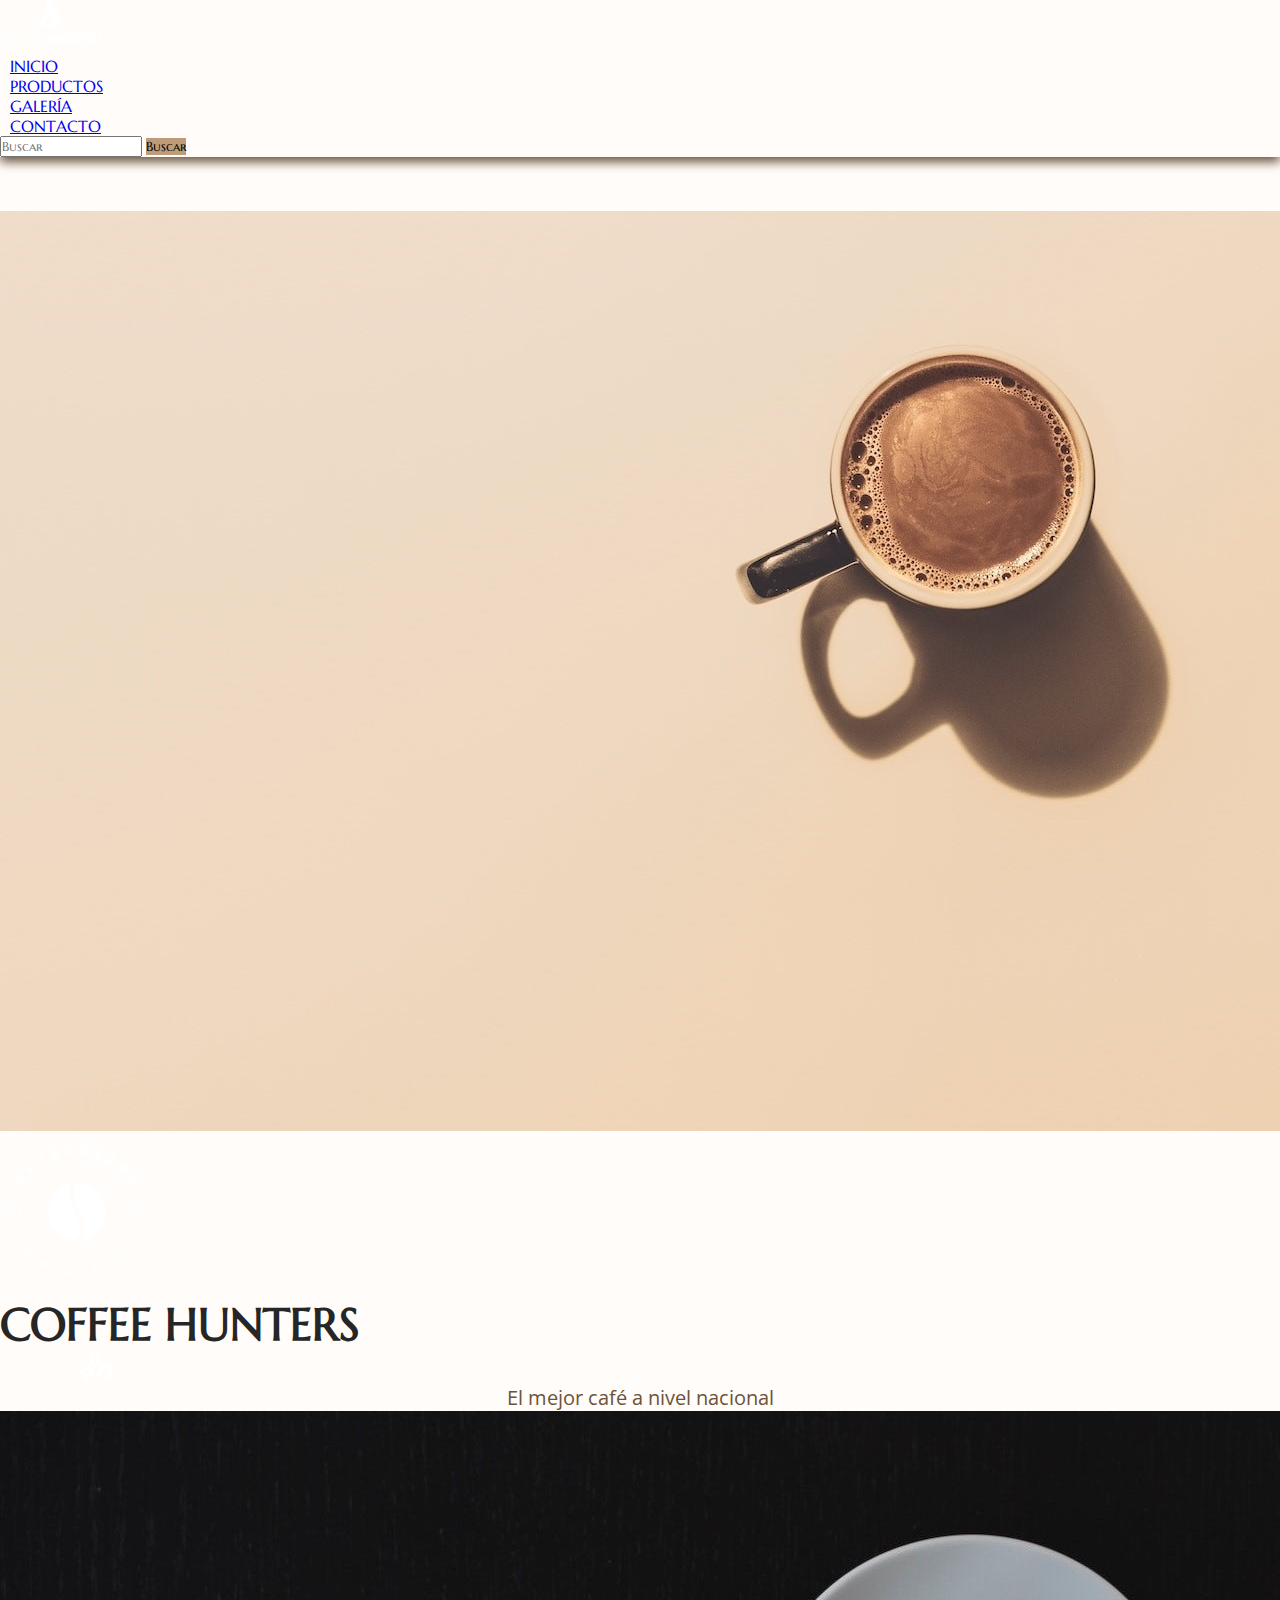
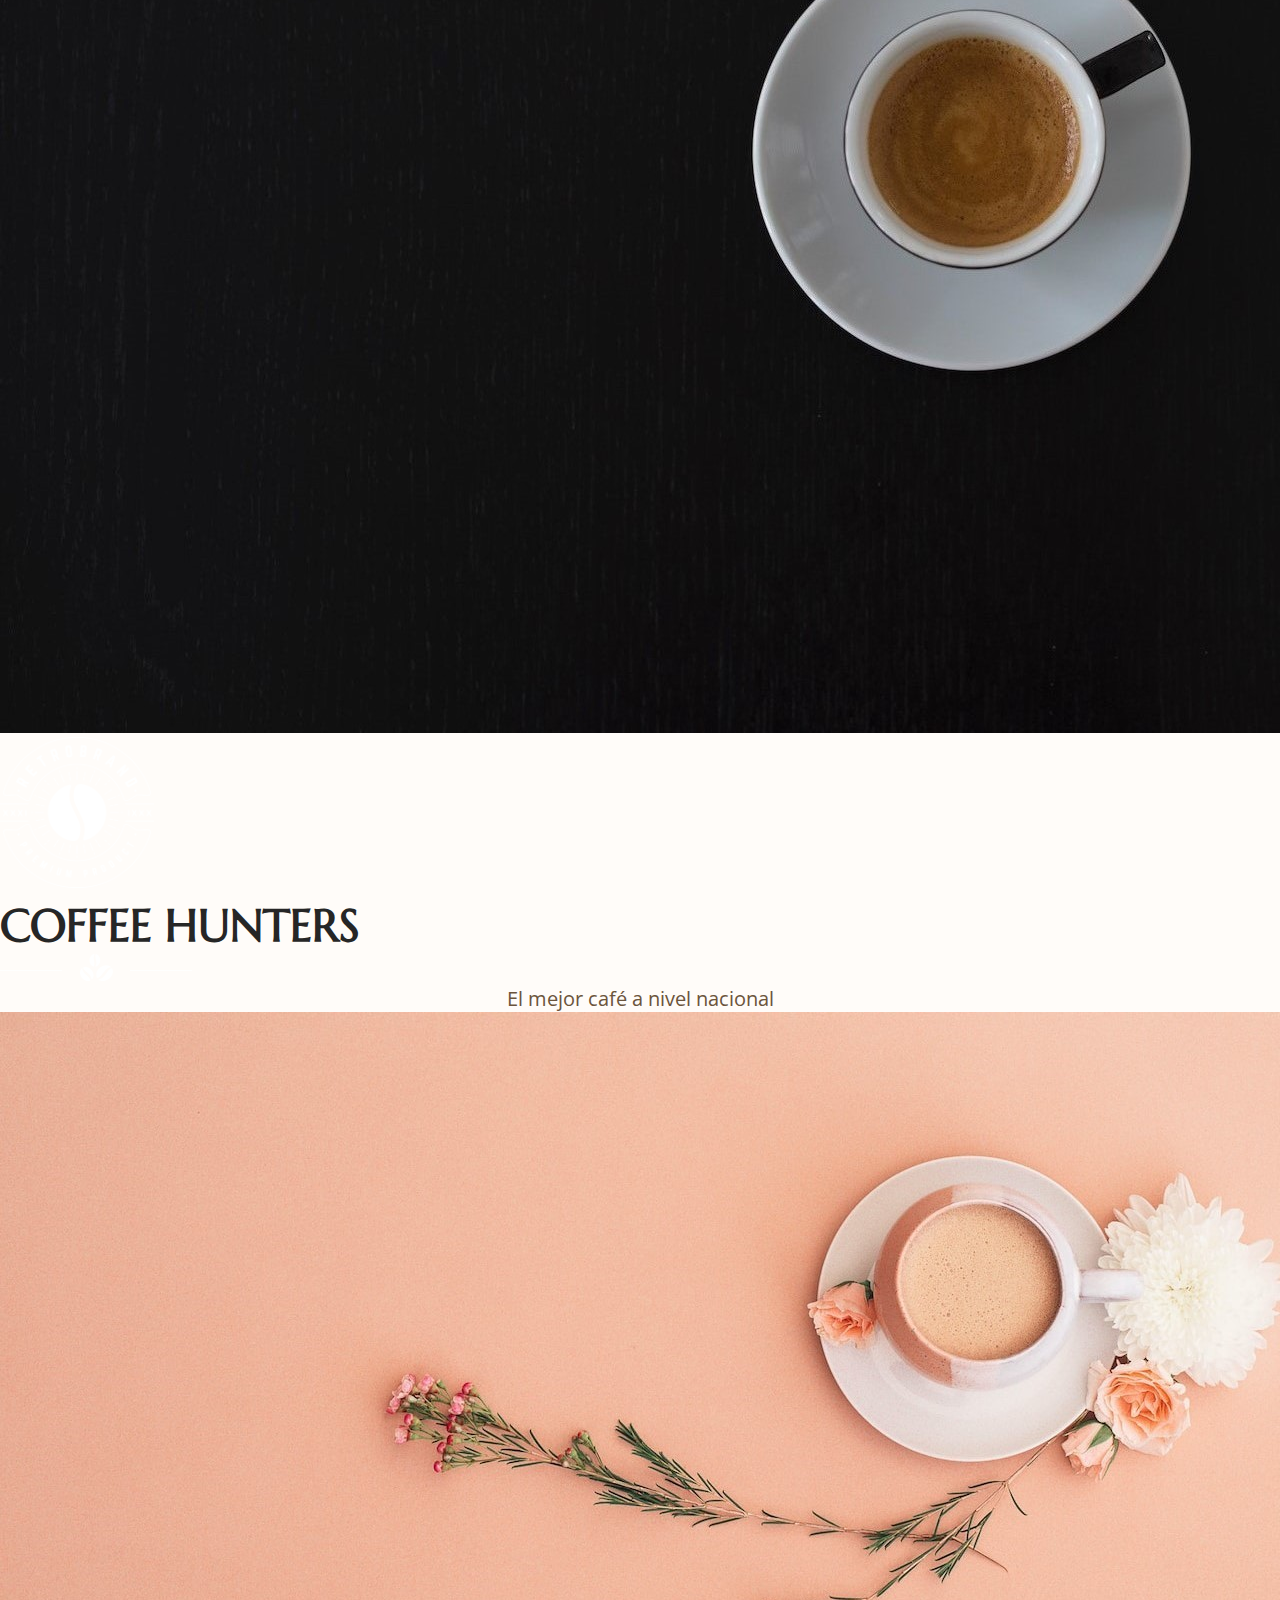
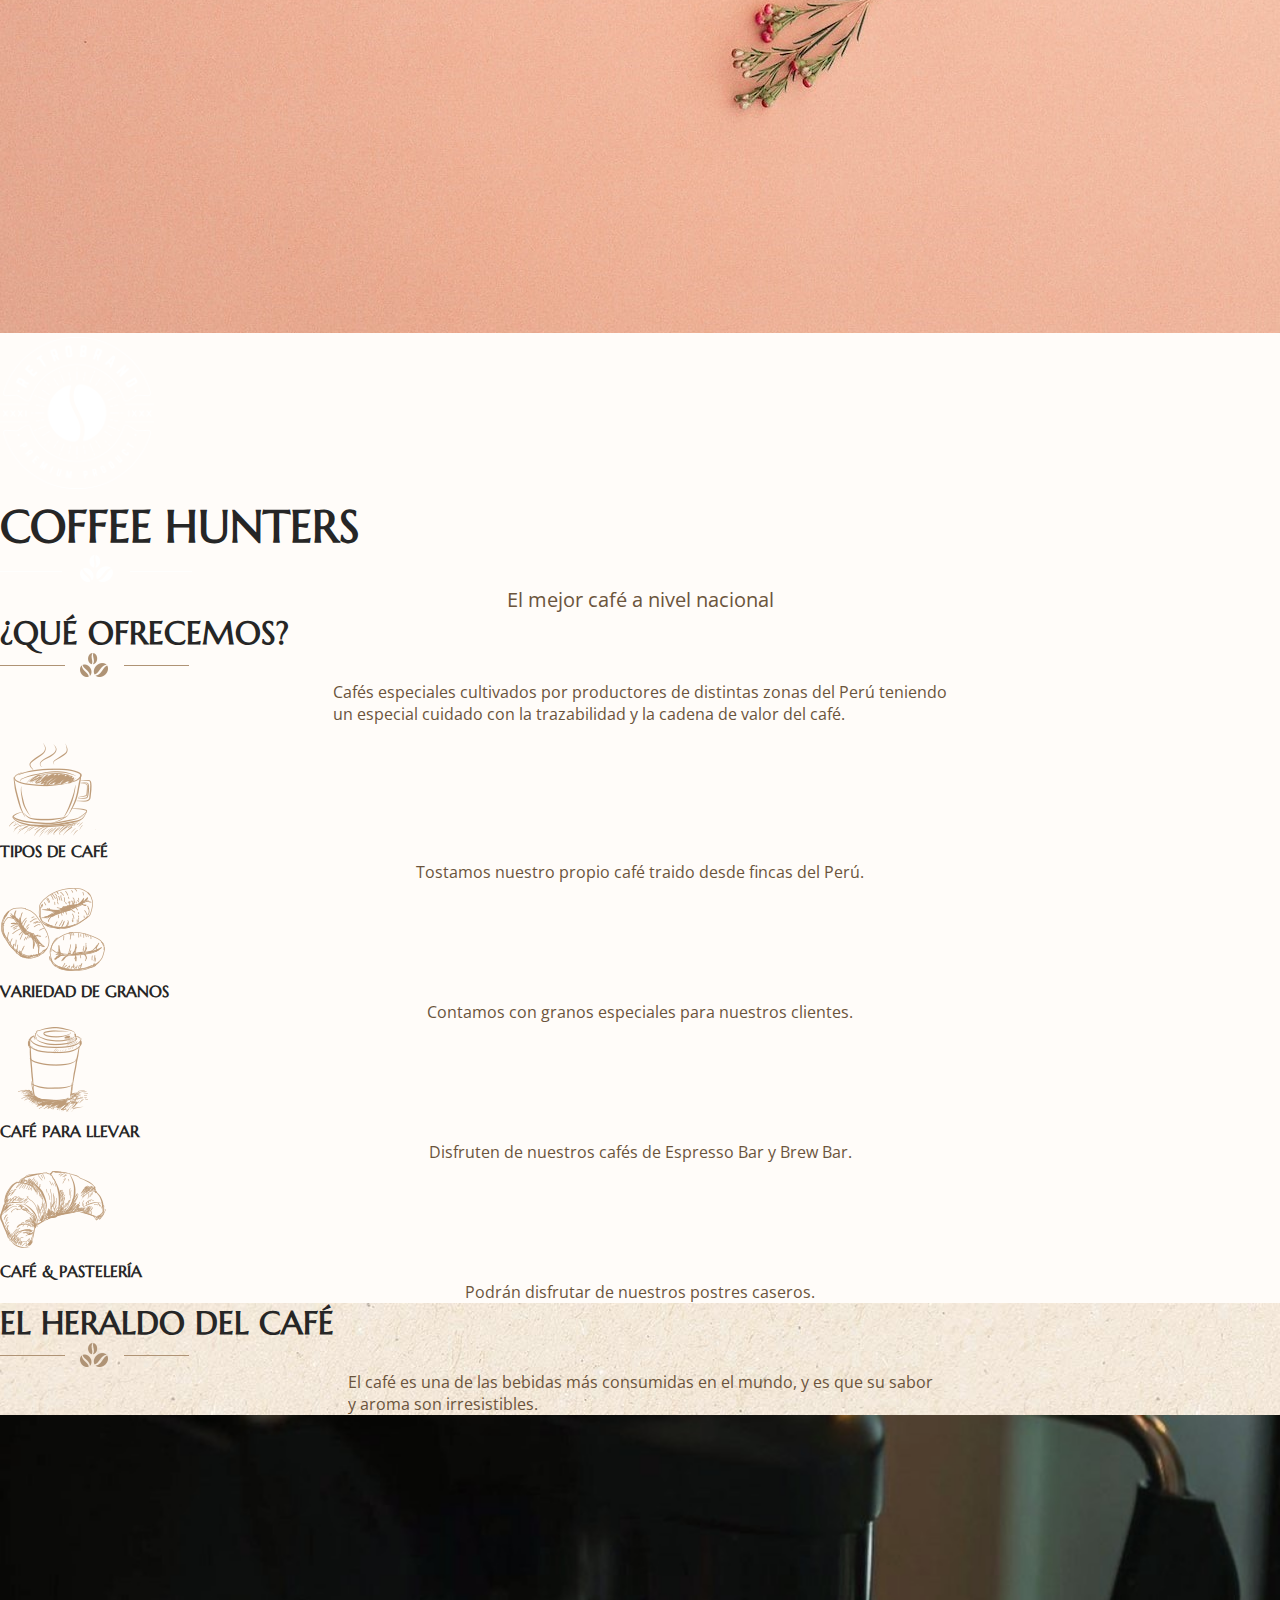
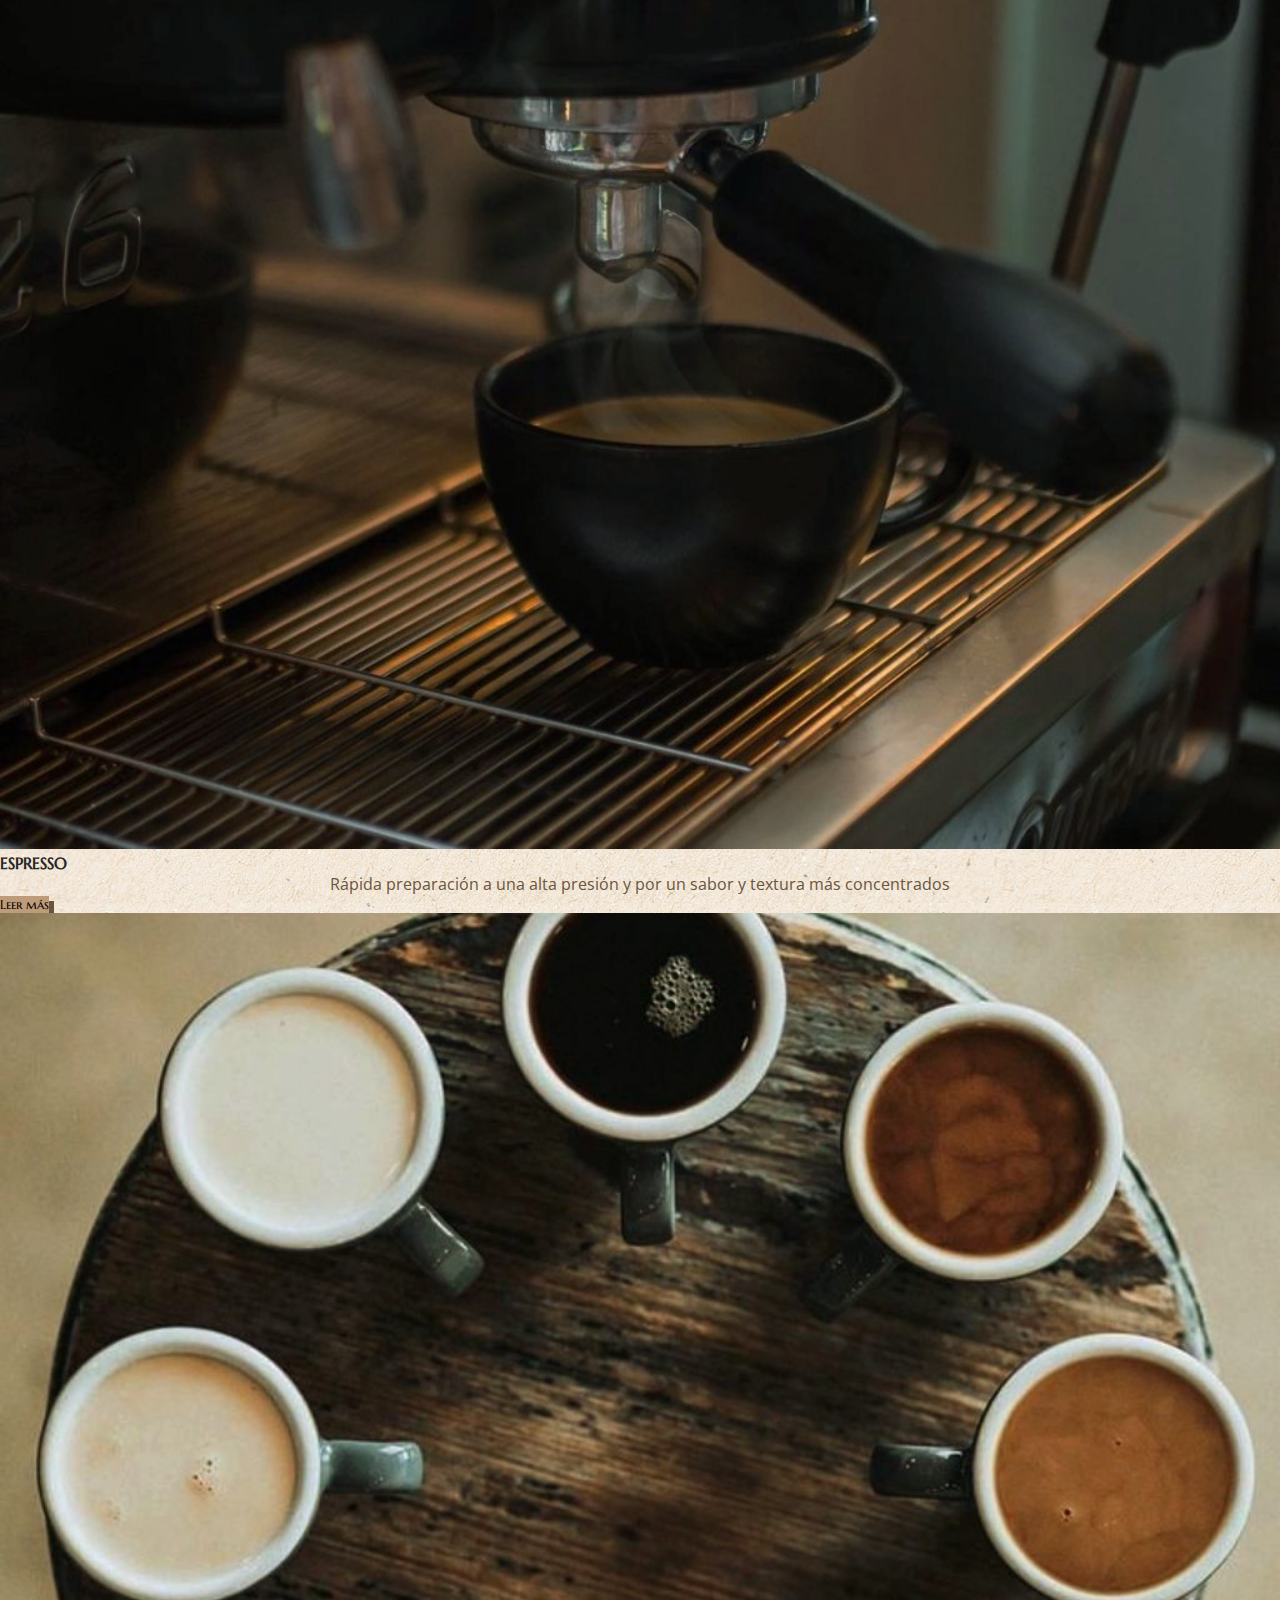
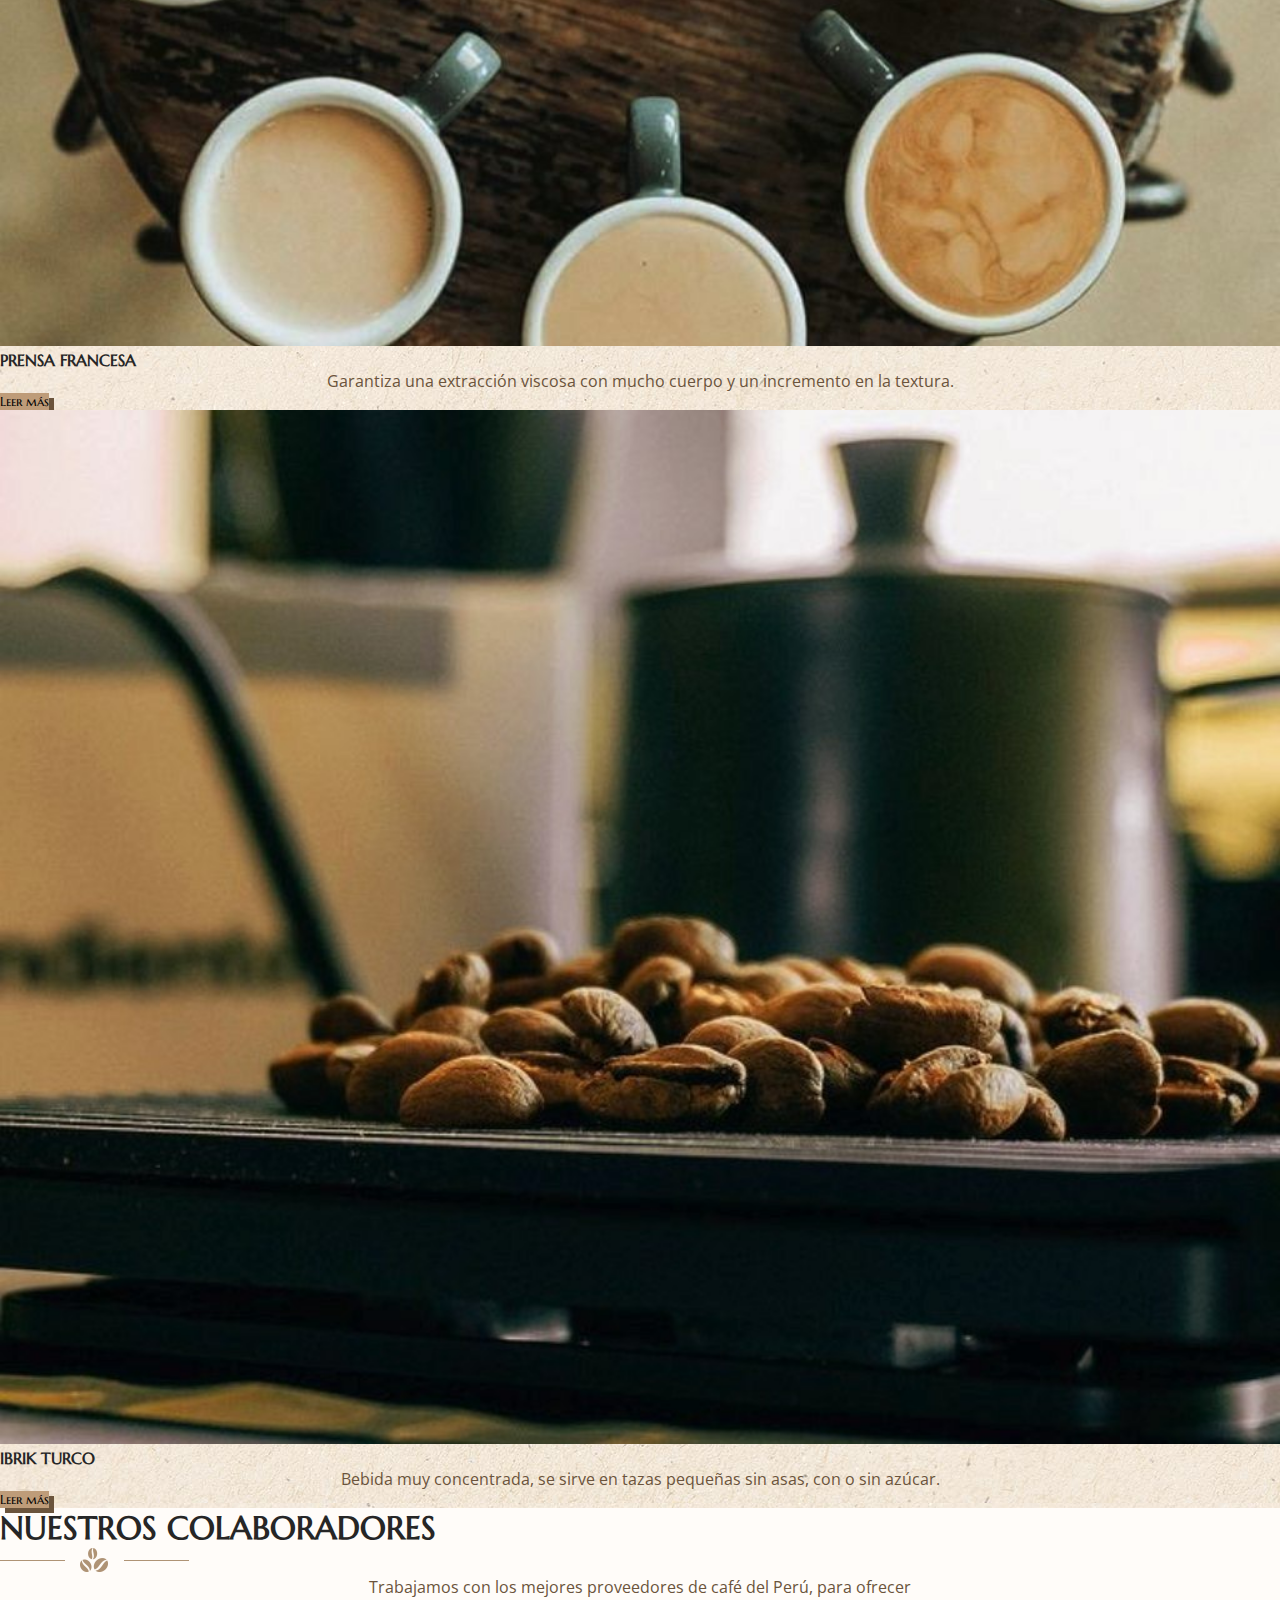
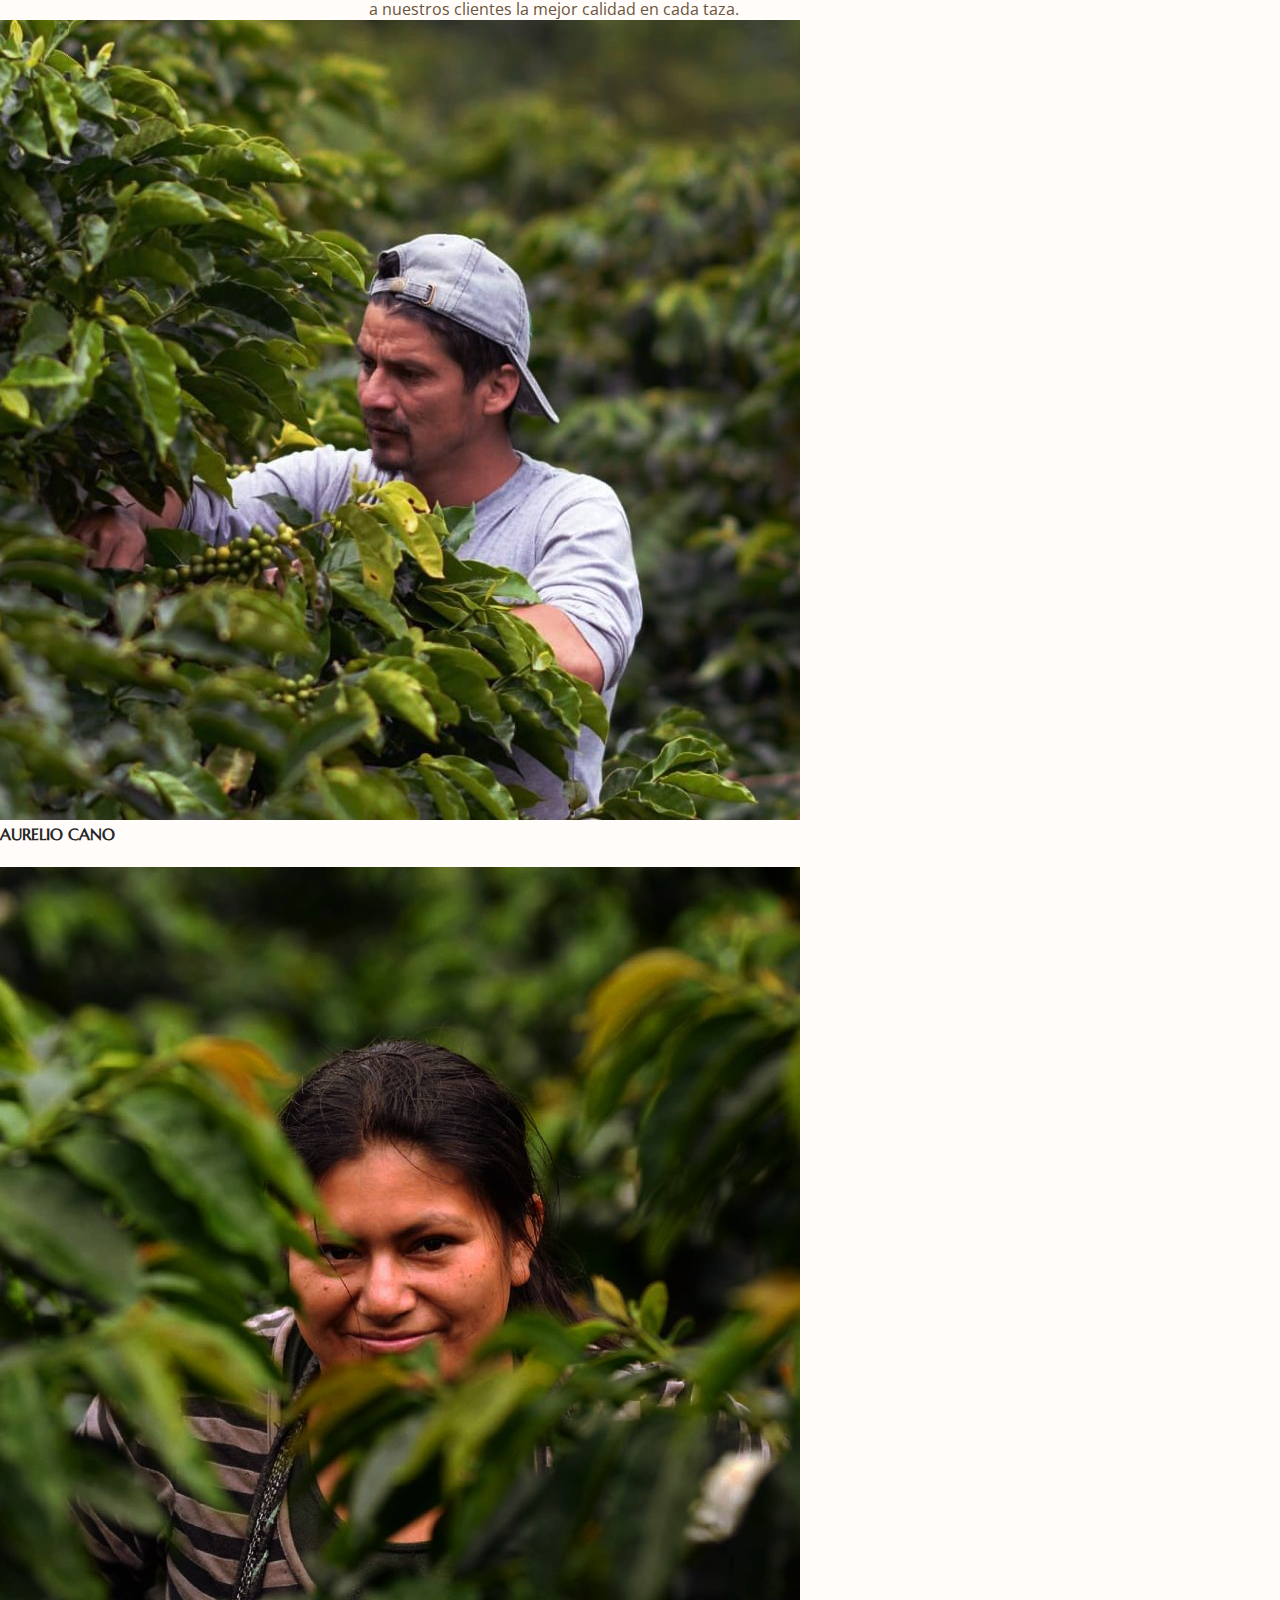
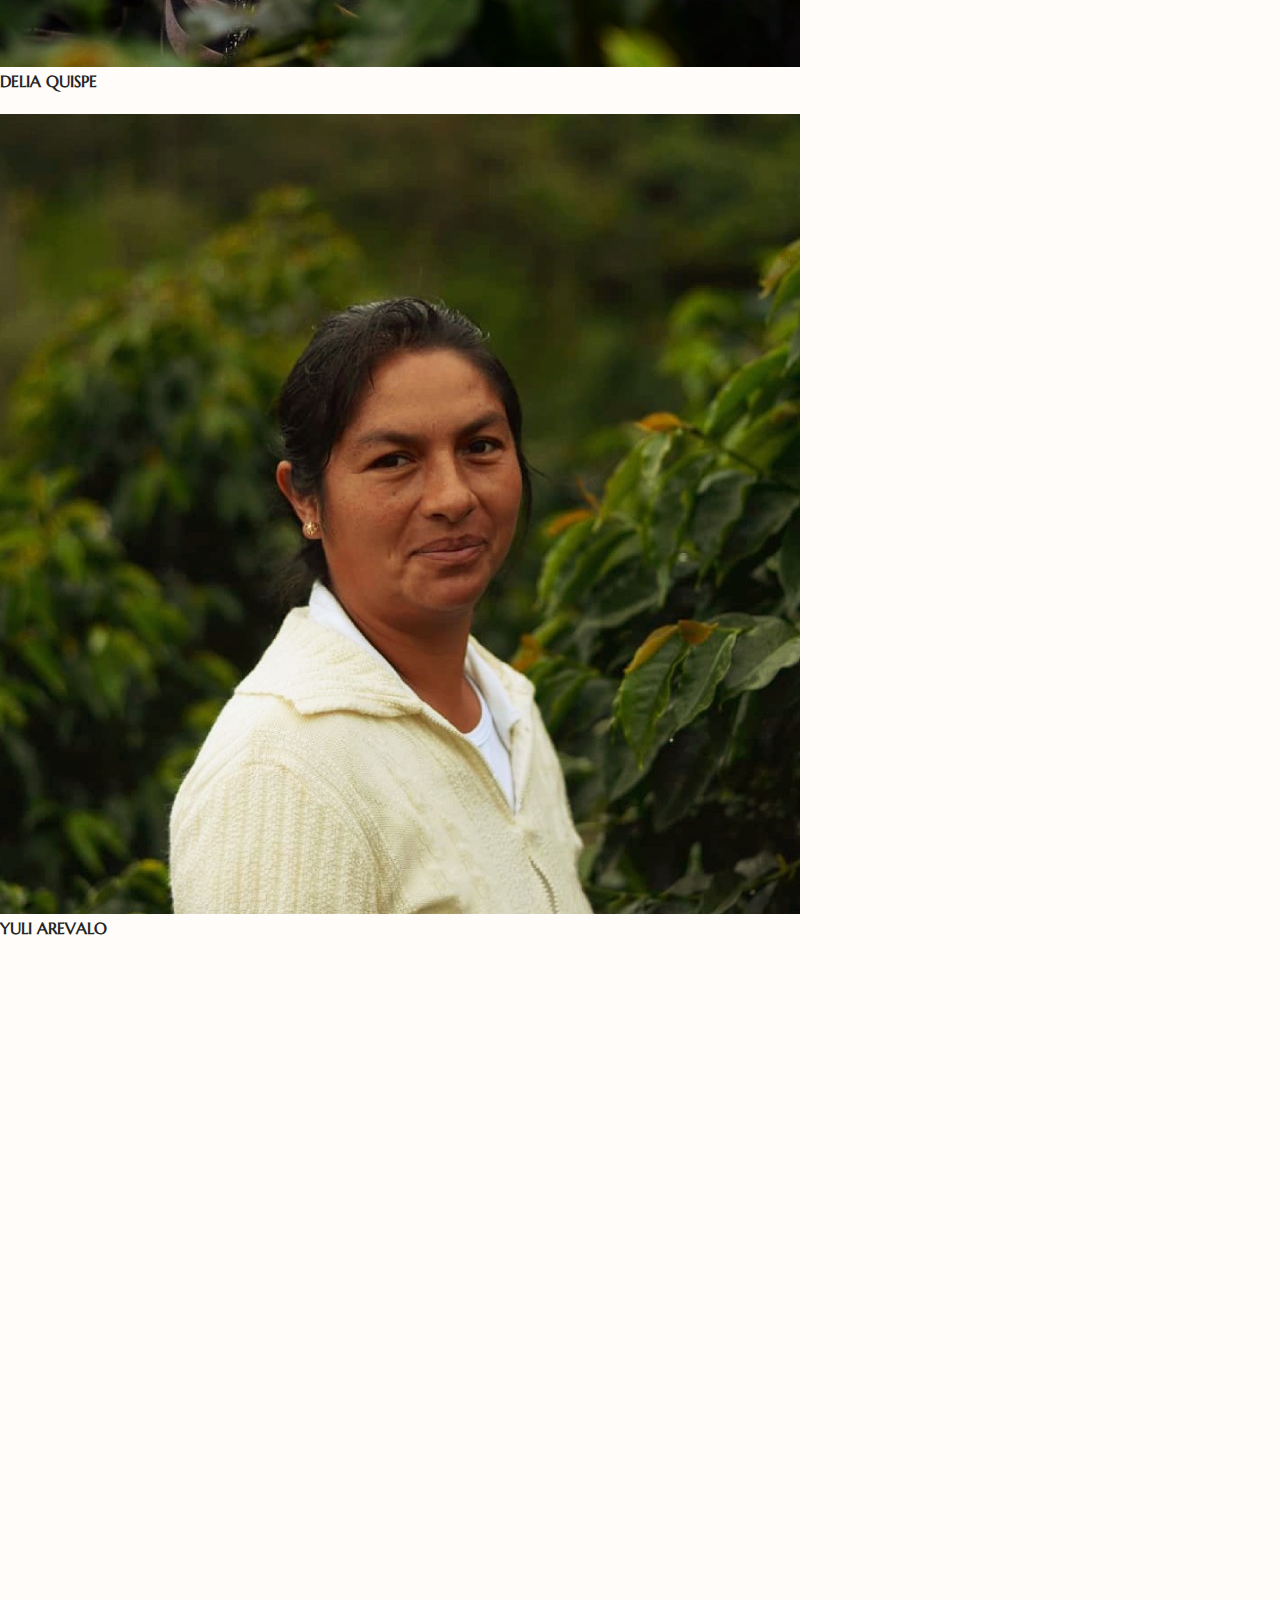
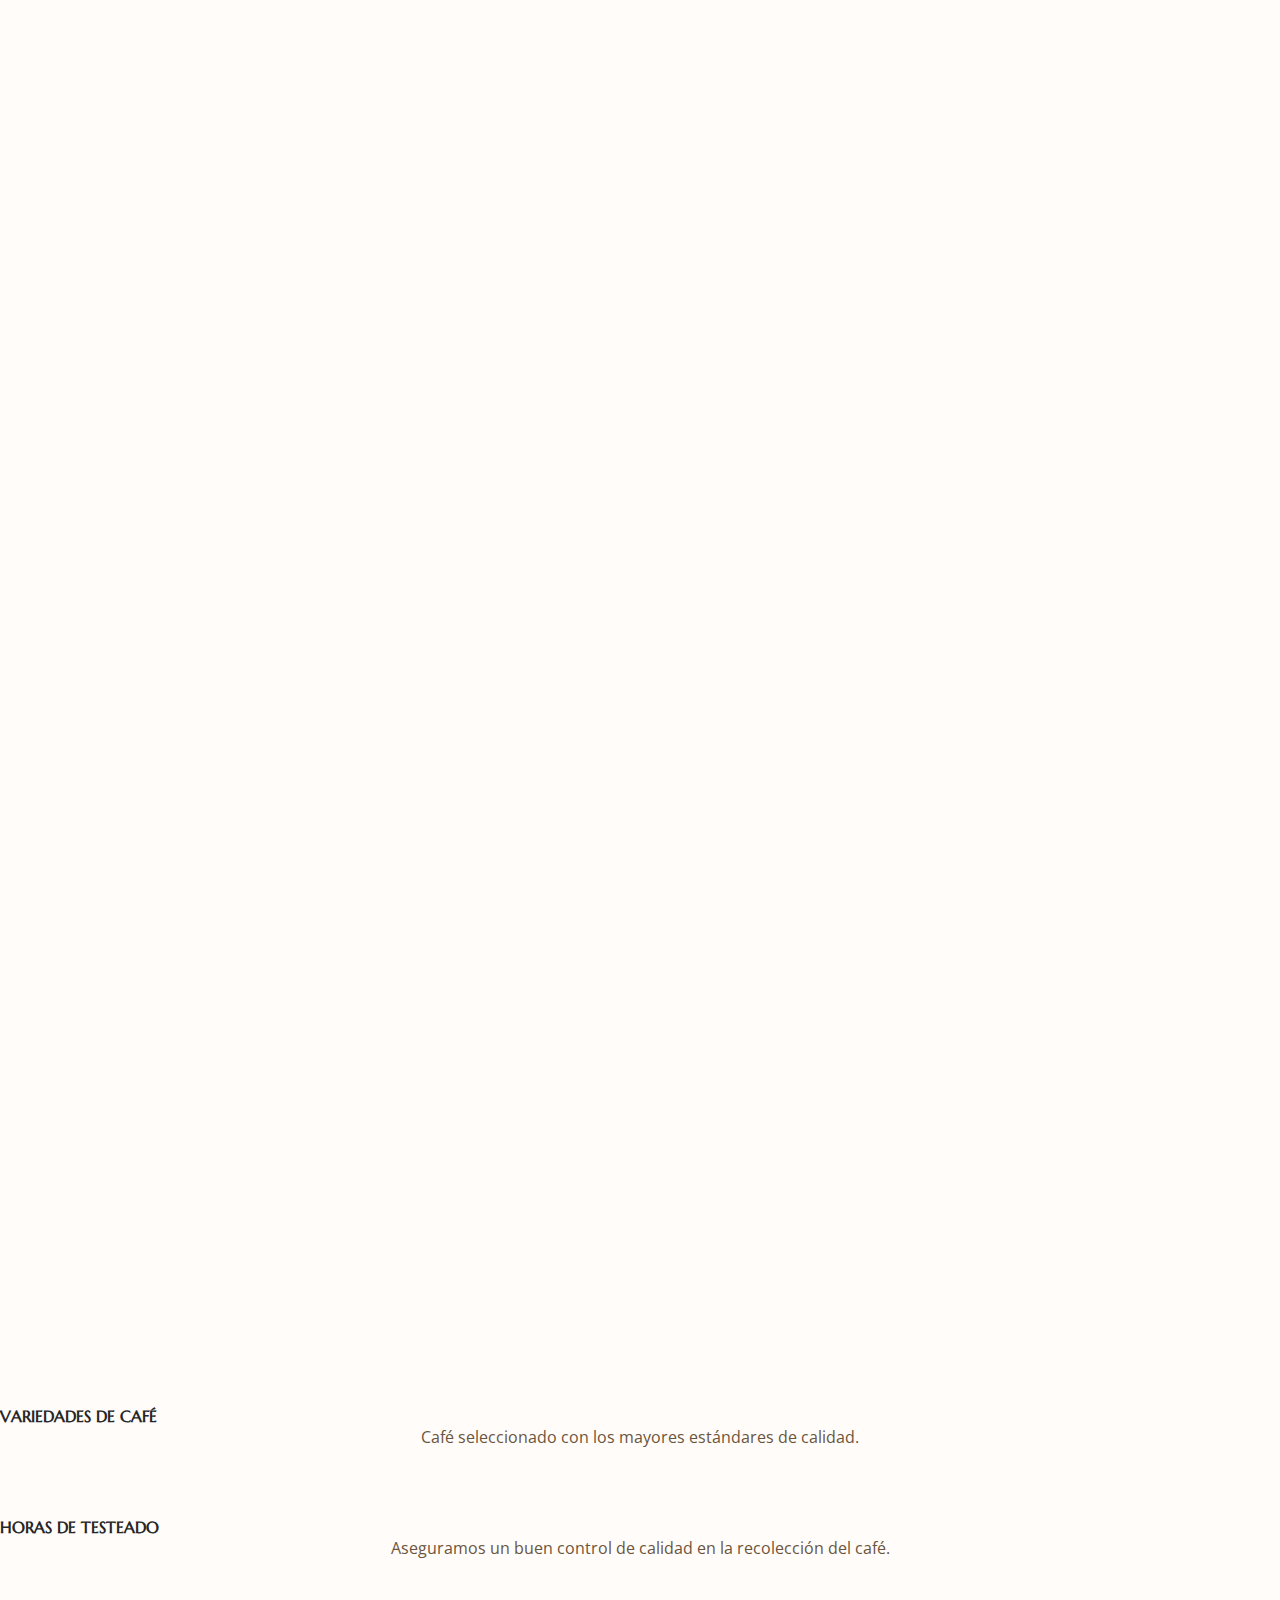
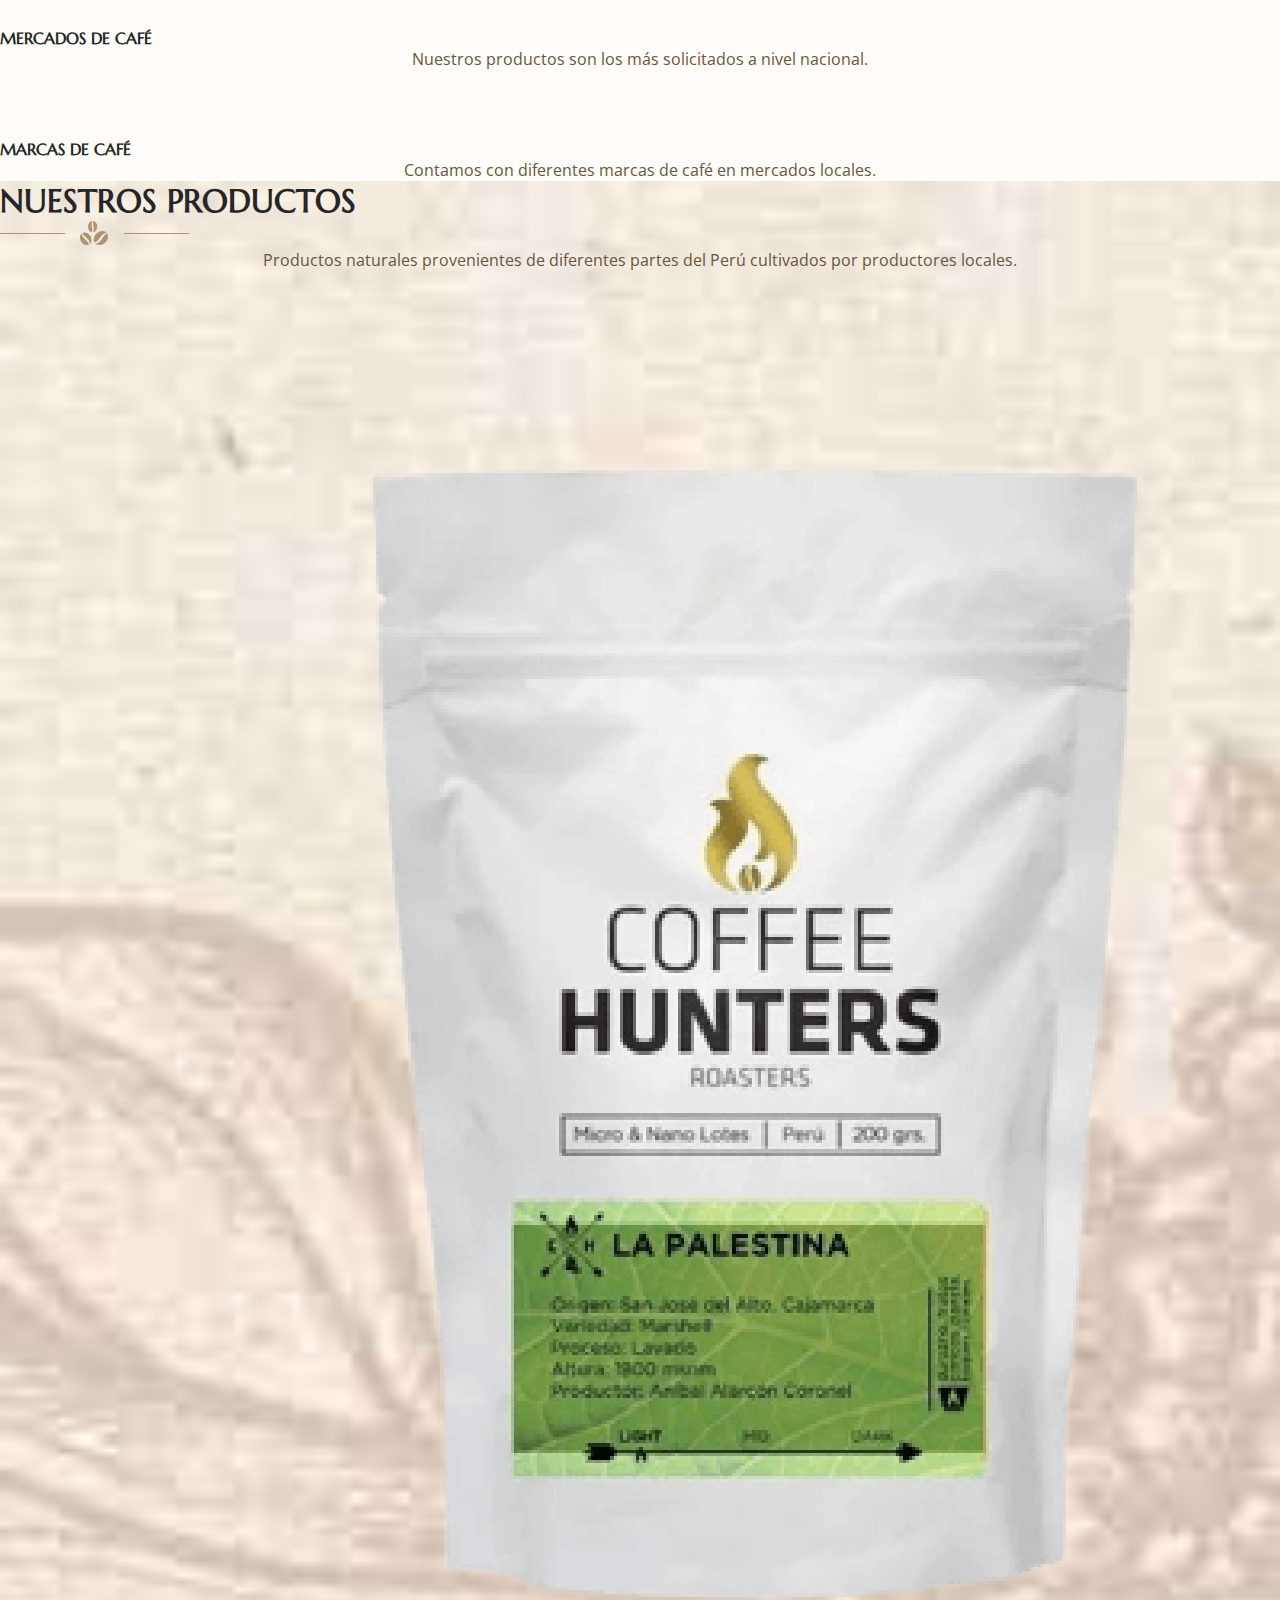
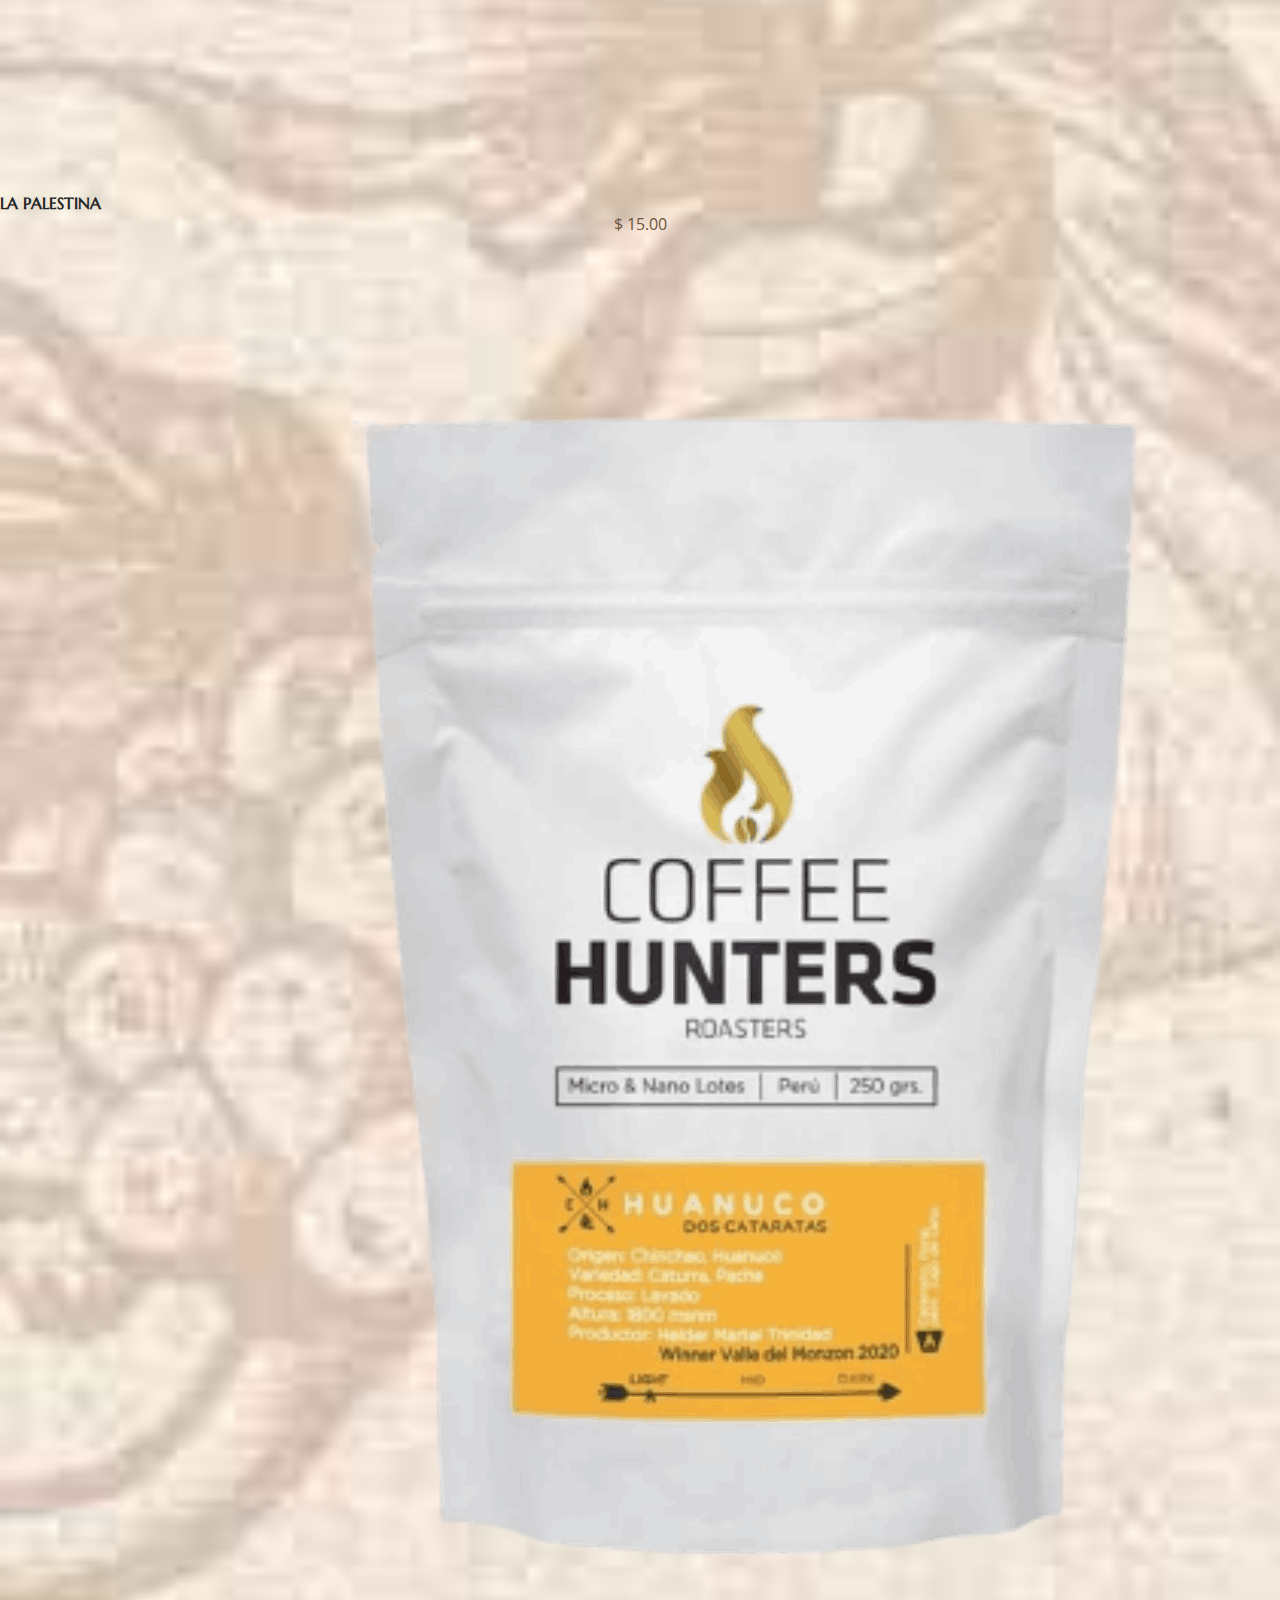
<file: index.html>
<!DOCTYPE html>
<html lang="es">

<head>
  <meta charset="UTF-8">
  <meta http-equiv="X-UA-Compatible" content="IE=edge">
  <meta name="viewport" content="width=device-width, initial-scale=1.0">
  <title>CoffeeHunter</title>
  <link rel="icon" href="assets/img/logo.png">

  <!--==================== BOOTSTRAP ====================-->
  <link href="https://cdn.jsdelivr.net/npm/bootstrap@5.0.2/dist/css/bootstrap.min.css" rel="stylesheet"
    integrity="sha384-EVSTQN3/azprG1Anm3QDgpJLIm9Nao0Yz1ztcQTwFspd3yD65VohhpuuCOmLASjC" crossorigin="anonymous">
  <!--==================== CSS ====================-->
  <link rel="stylesheet" href="assets/css/style.css">

  <!--==================== FONT AWESOME ====================-->
  <link rel="stylesheet" href="https://cdnjs.cloudflare.com/ajax/libs/font-awesome/6.2.0/css/all.min.css"
    integrity="sha512-xh6O/CkQoPOWDdYTDqeRdPCVd1SpvCA9XXcUnZS2FmJNp1coAFzvtCN9BmamE+4aHK8yyUHUSCcJHgXloTyT2A=="
    crossorigin="anonymous" referrerpolicy="no-referrer">

  <!--==================== UNICONS ====================-->
  <link rel="stylesheet" href="https://unicons.iconscout.com/release/v4.0.8/css/line.css">

  <!--==================== ANIMATE CSS ====================-->
  <link rel="stylesheet" href="https://cdnjs.cloudflare.com/ajax/libs/animate.css/4.1.1/animate.min.css" />
</head>

<body>
  <header>
    <div class="nav-barra">
      <nav class="navbar navbar-expand-lg navbar-dark bg-dark px-5 py-2 fixed-top">
        <div class="container">
          <a class="navbar-brand" href="#"><img class="logo mb-3" src="assets/img/logo-cabecera2.png" alt="logo"></a>
          <button class="navbar-toggler" type="button" data-bs-toggle="collapse" data-bs-target="#navbarScroll"
            aria-controls="navbarScroll" aria-expanded="false" aria-label="Toggle navigation">
            <span class="navbar-toggler-icon"></span>
          </button>
          <div class="collapse navbar-collapse" id="navbarScroll">
            <ul class="navbar-nav me-auto my-2 my-lg-0 navbar-nav-scroll" style="--bs-scroll-height: 100px;">
              <li class="nav-item">
                <a class="nav-link active text-light nav__enlace" aria-current="page" href="index.html">INICIO</a>
              </li>
              <li class="nav-item">
                <a class="nav-link active text-light nav__enlace" aria-current="page"
                  href="productos.html">PRODUCTOS</a>
              </li>
              <li class="nav-item">
                <a class="nav-link active text-light nav__enlace" aria-current="page" href="galeria.html">GALERÍA</a>
              </li>
              <li class="nav-item">
                <a class="nav-link active text-light nav__enlace" aria-current="page" href="contacto.html">CONTACTO</a>
              </li>
            </ul>
            <form class="d-flex" role="search">
              <input class="form-control me-2" type="search" placeholder="Buscar" aria-label="Search">
              <button class="btn btn-outline-secondary text-light" type="submit">Buscar</button>
            </form>
          </div>
        </div>
      </nav>
    </div>
  </header>

  <main>
    <!-- Inicio del Carrusel -->
    <section class="carrusel">
      <div class="row">
        <div class="col">
          <div class="carousel slide" id="slideshow" data-ride="carousel">
            <!-- Indicadores -->
            <ol class="carousel-indicators">
              <li data-bs-target="#slideshow" data-bs-slide-to="0" class="active"></li>
              <li data-bs-target="#slideshow" data-bs-slide-to="1"></li>
              <li data-bs-target="#slideshow" data-bs-slide-to="2"></li>
            </ol>

            <!-- Slides -->
            <div class="carousel-inner">
              <div class="carousel-item active">
                <img src="assets/img/slider.jpg" class="d-block w-100" alt="banner 1">
                <div class="carousel-caption d-none d-md-block">
                  <div class="animate_animated animate__heartBeat animate__bounceInUp carrusel__info">
                    <img src="assets/img/icon.png" alt="icono" class="my-2 icon">
                    <h1 class="text-white">COFFEE HUNTERS</h1>
                    <img src="assets/img/slider-separator.png" alt="separador" class="w-auto mb-2">
                    <p class="text-white">El mejor café a nivel nacional</p>
                  </div>
                </div>
              </div>
              <div class="carousel-item">
                <img src="assets/img/slider2.jpg" class="d-block w-100" alt="banner 2">
                <div class="carousel-caption d-none d-md-block">
                  <div class="animate_animated animate__heartBeat animate__bounceInUp carrusel__info">
                    <img src="assets/img/icon.png" alt="icono" class="my-2 icon">
                    <h1 class="text-white">COFFEE HUNTERS</h1>
                    <img src="assets/img/slider-separator.png" alt="separador" class="w-auto mb-2">
                    <p class="text-white">El mejor café a nivel nacional</p>
                  </div>
                </div>
              </div>
              <div class="carousel-item">
                <img src="assets/img/slider3.jpg" class="d-block w-100" alt="banner 2">
                <div class="carousel-caption d-none d-md-block">
                  <div class="animate_animated animate__heartBeat animate__bounceInUp carrusel__info">
                    <img src="assets/img/icon.png" alt="icono" class="my-2 icon">
                    <h1 class="text-white">COFFEE HUNTERS</h1>
                    <img src="assets/img/slider-separator.png" alt="separador" class="w-auto mb-2">
                    <p class="text-white">El mejor café a nivel nacional</p>
                  </div>
                </div>
              </div>
            </div>

            <!-- Controles -->
            <a href="#slideshow" class="carousel-control-prev" data-bs-slide="prev">
              <span class="carousel-control-prev-icon" aria-hidden="true"></span>
              <span class="sr-only"></span>
            </a>
            <a href="#slideshow" class="carousel-control-next" data-bs-slide="next">
              <span class="carousel-control-next-icon" aria-hidden="true"></span>
              <span class="sr-only"></span>
            </a>
          </div>
        </div>
      </div>
    </section>
    <!-- Fin del Carrusel -->

    <!-- Inicio de Nosotros -->
    <section id="nosotros" class="m-5">
      <div class="container d-block w-100 text-center p-5">
        <h1>¿QUÉ OFRECEMOS?</h1>
        <img src="assets/img/title-separator.png" alt="separador" class="p-3">
        <p>
          Cafés especiales cultivados por productores de distintas zonas del Perú teniendo <br>
          un especial cuidado con la trazabilidad y la cadena de valor del café.
        </p>
        <div class="container">
          <br>
          <div class="row nosotros__fila">
            <div class="col-sm-12 col-md-6 col-lg-3">
              <img src="assets/img/producto1.png" alt="producto 1" class="p-3">
              <h4>TIPOS DE CAFÉ</h4>
              <p>Tostamos nuestro propio café traido desde fincas del Perú.</p>
            </div>
            <div class="col-sm-12 col-md-6 col-lg-3">
              <img src="assets/img/producto2.png" alt="producto 2" class="p-3">
              <h4>VARIEDAD DE GRANOS</h4>
              <p>Contamos con granos especiales para nuestros clientes.</p>
            </div>
            <div class="col-sm-12 col-md-6 col-lg-3">
              <img src="assets/img/producto3.png" alt="producto 3" class="p-3">
              <h4>CAFÉ PARA LLEVAR</h4>
              <p>Disfruten de nuestros cafés de Espresso Bar y Brew Bar.</p>
            </div>
            <div class="col-sm-12 col-md-6 col-lg-3">
              <img src="assets/img/producto4.png" alt="producto 4" class="p-3">
              <h4>CAFÉ & PASTELERÍA</h4>
              <p>Podrán disfrutar de nuestros postres caseros.</p>
            </div>
          </div>
        </div>
      </div>
    </section>
    <!-- Fin de Nosotros -->

    <!-- Inicio de Heraldo -->
    <section id="heraldo" class="p-5">
      <div class="container d-block w-100 text-center p-5">
        <h1>EL HERALDO DEL CAFÉ</h1>
        <img src="assets/img/title-separator.png" alt="separador" class="p-3">
        <p>
          El café es una de las bebidas más consumidas en el mundo, y es que su sabor <br>
          y aroma son irresistibles.
        </p>
        <div class="container my-4">
          <div class="row">
            <div class="col-sm-12 col-md-6 col-lg-4 heraldo__column">
              <img src="assets/img/coffe1.jpg" class="heraldo__img py-3" alt="heraldo">
              <h4>ESPRESSO</h4>
              <p class="mb-3">Rápida preparación a una alta presión y por un sabor y textura más concentrados</p>
              <button class="btn btn-outline-secondary text-light services__button mb-4">Leer más <i
                  class="uil uil-arrow-right button__icon"></i></button>

              <div class="services__modal">
                <div class="services__modal-content p-4">
                  <h4 class="my-4">ESPRESSO</h4>
                  <i class="uil uil-times services__modal-close"></i>
                  <ul>
                    <li class="services__modal-service">
                      <i class="uil uil-check-circle px-2"></i>
                      <p>Fundamental contar con un gran café. El barista puede ser un artista pero
                        no hace milagros, de un mal café nunca obtendrá un buen expreso.</p>
                    </li>
                    <li class="services__modal-service">
                      <i class="uil uil-check-circle px-2"></i>
                      <p>El grado de molienda, ya que el café expreso requiere obtener un molido
                        fino del grano de café. Aproximadamente la textura de los granos de
                        azúcar.</p>
                    </li>
                    <li class="services__modal-service">
                      <i class="uil uil-check-circle px-2"></i>
                      <p>El otro gran ingrediente para un buen expreso como supondrás es el agua.
                      </p>
                    </li>
                    <li class="services__modal-service">
                      <i class="uil uil-check-circle px-2"></i>
                      <p>Tener una buena cafetera espresso que haga llegar el agua con la
                        suficiente presión y temperatura adecuada para obtener lo mejor del
                        café.</p>
                    </li>
                  </ul>
                </div>
              </div>
            </div>

            <div class="col-sm-12 col-md-6 col-lg-4 heraldo__column">
              <img src="assets/img/coffe2.jpg" class="heraldo__img py-3" alt="heraldo">
              <h4>PRENSA FRANCESA</h4>
              <p class="mb-3">Garantiza una extracción viscosa con mucho cuerpo y un incremento en la textura.</p>
              <button class="btn btn-outline-secondary text-light services__button mb-4">Leer más <i
                  class="uil uil-arrow-right button__icon"></i></button>

              <div class="services__modal">
                <div class="services__modal-content p-4">
                  <h4 class="my-4">PRENSA FRANCESA</h4>
                  <i class="uil uil-times services__modal-close"></i>
                  <ul>
                    <li class="services__modal-service">
                      <i class="uil uil-check-circle px-2"></i>
                      <p>La cafetera de émbolo requiere de una molienda gruesa.</p>
                    </li>
                    <li class="services__modal-service">
                      <i class="uil uil-check-circle px-2"></i>
                      <p>El café de calidad, preferiblemente arábica 100%, o blends con una buena
                        arábica y una gran robusta en proporciones de 8 a 9, siento el ocho o
                        nueve de arábica y lo restante de robusta.</p>
                    </li>
                    <li class="services__modal-service">
                      <i class="uil uil-check-circle px-2"></i>
                      <p>Como la mayor parte del café que llevas a tu taza es agua, que el agua
                        que utilizas ha de ser a la fuerza de calidad.</p>
                    </li>
                    <li class="services__modal-service">
                      <i class="uil uil-check-circle px-2"></i>
                      <p>El ratio de extracción agua café es una fórmula sencilla que se obtiene
                        de dividir los gramos de agua por los gramos de café que vas a utilizar.
                      </p>
                    </li>
                  </ul>
                </div>
              </div>
            </div>

            <div class="col-sm-12 col-md-6 col-lg-4 heraldo__column">
              <img src="assets/img/coffe3.jpg" class="heraldo__img py-3" alt="heraldo">
              <h4>IBRIK TURCO</h4>
              <p class="mb-3">Bebida muy concentrada, se sirve en tazas pequeñas sin asas, con o sin azúcar.</p>
              <button class="btn btn-outline-secondary text-light services__button">Leer más <i
                  class="uil uil-arrow-right button__icon"></i></button>

              <div class="services__modal">
                <div class="services__modal-content p-4">
                  <h4 class="my-4">IBRIK TURCO</h4>
                  <i class="uil uil-times services__modal-close"></i>
                  <ul>
                    <li class="services__modal-service">
                      <i class="uil uil-check-circle px-2"></i>
                      <p>Es el método de elaboración del café más antiguo del mundo.</p>
                    </li>
                    <li class="services__modal-service">
                      <i class="uil uil-check-circle px-2"></i>
                      <p>Permanece caliente durante mucho tiempo gracias a su deliciosa espuma,
                        que mantiene su forma durante varios minutos después de que el café se
                        vierte en la taza.</p>
                    </li>
                    <li class="services__modal-service">
                      <i class="uil uil-check-circle px-2"></i>
                      <p>Es único en que sus granos molidos se dejan en la taza: el café no se
                        filtra ni se cuela porque los granos molidos se depositan en el fondo de
                        la taza que se llama la borra (telve en turco)</p>
                    </li>
                    <li class="services__modal-service">
                      <i class="uil uil-check-circle px-2"></i>
                      <p>Es saludable ya que los granos que se depositan en el fondo de la taza no
                        se beben. Además, Contiene menos cafeína en una porción que otros tipos
                        de café.</p>
                    </li>
                  </ul>
                </div>
              </div>
            </div>
          </div>
        </div>
      </div>
    </section>
    <!-- Fin de Heraldo -->

    <!-- Inicio de Colaboradores -->
    <section class="colaboradores my-5">
      <div class="container d-block w-100 text-center p-3">
        <h1>NUESTROS COLABORADORES</h1>
        <img src="assets/img/title-separator.png" alt="separador" class="p-3">
        <p>
          Trabajamos con los mejores proveedores de café del Perú, para ofrecer <br>
          a nuestros clientes la mejor calidad en cada taza.
        </p>
        <div class="container my-5">
          <div class="row">
            <div class="col-sm-12 col-md-6 col-lg-4">
              <img src="assets/img/colaborador1.jpg" alt="colaborador" class="w-100 rounded-circle px-2">
              <h4 class="mt-4">AURELIO CANO</h4>
              <i class="fa-brands fa-facebook"></i>
              <i class="fa-brands fa-instagram"></i>
              <i class="fa-brands fa-twitter mb-4"></i>
            </div>
            <div class="col-sm-12 col-md-6 col-lg-4">
              <img src="assets/img/colaborador2.jpg" alt="colaborador" class="w-100 rounded-circle px-2">
              <h4 class="mt-4">DELIA QUISPE</h4>
              <i class="fa-brands fa-facebook"></i>
              <i class="fa-brands fa-instagram"></i>
              <i class="fa-brands fa-twitter mb-4"></i>
            </div>
            <div class="col-sm-12 col-md-6 col-lg-4">
              <img src="assets/img/colaborador3.jpg" alt="colaborador" class="w-100 rounded-circle px-2">
              <h4 class="mt-4">YULI AREVALO</h4>
              <i class="fa-brands fa-facebook"></i>
              <i class="fa-brands fa-instagram"></i>
              <i class="fa-brands fa-twitter"></i>
            </div>
          </div>
        </div>
      </div>
    </section>
    <!-- Fin de Colaboradores -->

    <!-- Inicio de Flyer -->
    <section>
      <div class="flyer">
        <img src="assets/img/separata.png" alt="flyer" class="d-block w-100 text-center">
      </div>
    </section>
    <!-- Fin de Flyer -->

    <!-- Inicio de Números  -->
    <section id="numeros" class="m-5">
      <div class="container p-5 text-center">
        <div class="row">
          <div class="col-sm-12 col-md-6 col-lg-3 px-4">
            <h3 class="pb-3 wow animate__animated animate__bounceInLeft">30</h3>
            <h4>VARIEDADES DE CAFÉ</h4>
            <p>Café seleccionado con los mayores estándares de calidad.</p>
          </div>
          <div class="col-sm-12 col-md-6 col-lg-3 px-4">
            <h3 class="pb-3 wow animate__animated animate__bounceIn">121</h3>
            <h4>HORAS DE TESTEADO</h4>
            <p>Aseguramos un buen control de calidad en la recolección del café.</p>
          </div>
          <div class="col-sm-12 col-md-6 col-lg-3 px-4">
            <h3 class="pb-3 wow animate__animated animate__bounceIn">210</h3>
            <h4>MERCADOS DE CAFÉ</h4>
            <p>Nuestros productos son los más solicitados a nivel nacional.</p>
          </div>
          <div class="col-sm-12 col-md-6 col-lg-3 px-4">
            <h3 class="pb-3 wow animate__animated animate__bounceInRight">50</h3>
            <h4>MARCAS DE CAFÉ</h4>
            <p>Contamos con diferentes marcas de café en mercados locales.</p>
          </div>
        </div>
      </div>
    </section>
    <!-- Fin de Números -->

    <!-- Inicio de los Productos -->
    <section id="productos" class="p-5">
      <div class="container d-block w-100 p-5 text-center">
        <h1>NUESTROS PRODUCTOS</h1>
        <img src="assets/img/title-separator.png" alt="separador" class="p-3">
        <p>Productos naturales provenientes de diferentes partes del Perú cultivados por productores locales.
        </p>
        <div class="container">
          <br>
          <div class="row">
            <div class="col-sm-12 col-md-6 col-lg-3" id="palestina">
              <img src="assets/img/hunters1.png" alt="hunter" class="w-100 productos__img">
              <h4>LA PALESTINA</h4>
              <P>$ 15.00</P>
            </div>
            <div class="col-sm-12 col-md-6 col-lg-3" id="huanuco">
              <img src="assets/img/hunters2.png" alt="hunter" class="w-100 productos__img">
              <h4>HUÁNUCO</h4>
              <P>$ 18.00</P>
            </div>
            <div class="col-sm-12 col-md-6 col-lg-3" id="inambari">
              <img src="assets/img/hunters3.png" alt="hunter" class="w-100 productos__img">
              <h4>ALTO INAMBARI</h4>
              <P>$ 21.00</P>
            </div>
            <div class="col-sm-12 col-md-6 col-lg-3" id="geisha">
              <img src="assets/img/hunters4.png" alt="hunter" class="w-100 productos__img">
              <h4>GEISHA</h4>
              <P>$ 25.00</P>
            </div>
          </div>
        </div>
      </div>
    </section>
    <!-- Fin de los Productos -->

    <!-- Inicio de Juego -->
    <section id="juego" class="pt-5">
      <div class="container p-5 text-center">
        <div class="row">
          <h1>¿Quieres ganar un descuento en tu próxima compra?</h1>
          <h3 class="py-4">COMPLETA EL JUEGO</h3>
          <div class="col-sm-12 col-lg-12 pb-5 card-container">
            <div class="wrapper">
              <ul class="cards">
                <li class="card">
                  <div class="view front-view">
                    <img src="assets/img/logo.png" alt="icon">
                  </div>
                  <div class="view back-view">
                    <img src="assets/img/img-1.png" alt="card-img">
                  </div>
                </li>
                <li class="card">
                  <div class="view front-view">
                    <img src="assets/img/logo.png" alt="icon">
                  </div>
                  <div class="view back-view">
                    <img src="assets/img/img-2.png" alt="card-img">
                  </div>
                </li>
                <li class="card">
                  <div class="view front-view">
                    <img src="assets/img/logo.png" alt="icon">
                  </div>
                  <div class="view back-view">
                    <img src="assets/img/img-3.png" alt="card-img">
                  </div>
                </li>
                <li class="card">
                  <div class="view front-view">
                    <img src="assets/img/logo.png" alt="icon">
                  </div>
                  <div class="view back-view">
                    <img src="assets/img/img-4.png" alt="card-img">
                  </div>
                </li>
                <li class="card">
                  <div class="view front-view">
                    <img src="assets/img/logo.png" alt="icon">
                  </div>
                  <div class="view back-view">
                    <img src="assets/img/img-5.png" alt="card-img">
                  </div>
                </li>
                <li class="card">
                  <div class="view front-view">
                    <img src="assets/img/logo.png" alt="icon">
                  </div>
                  <div class="view back-view">
                    <img src="assets/img/img-6.png" alt="card-img">
                  </div>
                </li>
                <li class="card">
                  <div class="view front-view">
                    <img src="assets/img/logo.png" alt="icon">
                  </div>
                  <div class="view back-view">
                    <img src="assets/img/img-5.png" alt="card-img">
                  </div>
                </li>
                <li class="card">
                  <div class="view front-view">
                    <img src="assets/img/logo.png" alt="icon">
                  </div>
                  <div class="view back-view">
                    <img src="assets/img/img-6.png" alt="card-img">
                  </div>
                </li>
                <li class="card">
                  <div class="view front-view">
                    <img src="assets/img/logo.png" alt="icon">
                  </div>
                  <div class="view back-view">
                    <img src="assets/img/img-1.png" alt="card-img">
                  </div>
                </li>
                <li class="card">
                  <div class="view front-view">
                    <img src="assets/img/logo.png" alt="icon">
                  </div>
                  <div class="view back-view">
                    <img src="assets/img/img-2.png" alt="card-img">
                  </div>
                </li>
                <li class="card">
                  <div class="view front-view">
                    <img src="assets/img/logo.png" alt="icon">
                  </div>
                  <div class="view back-view">
                    <img src="assets/img/img-3.png" alt="card-img">
                  </div>
                </li>
                <li class="card">
                  <div class="view front-view">
                    <img src="assets/img/logo.png" alt="icon">
                  </div>
                  <div class="view back-view">
                    <img src="assets/img/img-4.png" alt="card-img">
                  </div>
                </li>
                <div class="details">
                  <p class="time">Tiempo: <span><b>20</b>s</span></p>
                  <p class="flips">Intentos: <span><b>0</b></span></p>
                  <button>Empezar</button>
                </div>
              </ul>
            </div>
          </div>
        </div>
      </div>
    </section>
    <!-- Fin de Juego -->

    <!-- Inicio de Contacto -->
    <section id="contacto" class="p-5">
      <div class="container p-5 text-center">
        <div class="row">
          <div class="col-sm-12 col-lg-6 pb-5">
            <h4>¡Ponte en contacto con nuestro equipo para recibir tu recompensa!</h4>
          </div>
          <div class="col-sm-12 col-lg-6">
            <button class="btn text-light px-4 py-3" type="submit"><a href="contacto.html">CONTÁCTANOS</a></button>
          </div>
        </div>
      </div>
    </section>
    <!-- Fin de Contacto -->

    <!-- Inicio de Tiendas -->
    <section class="tienda">
      <div class="py-5">
        <div class="container p-5 text-center">
          <img src="assets/img/logo-cabecera2.png" alt="logo" class="tienda__logo mb-4">
          <div class="row mt-4">
            <p>
              <i class="fa-solid fa-store mx-2"></i>Surquillo - Calle Las Tiendas 295
            </p>
          </div>
          <div class="row mt-4">
            <p>
              <i class="fa-solid fa-store mx-2"></i>Pueblo Libre - Av. Bolívar 1199
            </p>
          </div>
          <div class="row mt-4">
            <p>
              <i class="fa-solid fa-store mx-2"></i>Surco - Paseo la Castellana
            </p>
          </div>
          <h4 class="py-4" style="color: white">NOTICIAS TAN FRESCAS COMO NUESTRO CAFÉ</h4>
          <button class="tienda__caja">
            su correo electrónico...
          </button>
        </div>
      </div>
    </section>
    <!-- Fin de Tiendas -->

    <!-- Inicio Logos -->
    <section class="logos py-5">
      <div class="container text-center">
        <div class="row">
          <div class="col-sm-12 col-md-6 col-lg-4 mb-4">
            <img src="assets/img/logo-1.png" alt="logo 1">
          </div>
          <div class="col-sm-12 col-md-6 col-lg-4 mb-4">
            <img src="assets/img/logo-3.png" alt="logo 3">
          </div>
          <div class="col-sm-12 col-md-6 col-lg-4 mb-4">
            <img src="assets/img/logo-2.png" alt="logo 2">
          </div>
        </div>
      </div>
    </section>
    <!-- Fin Logos -->
  </main>

  <!-- Inicio del Footer -->
  <footer class="text-center text-lg-start text-white footer">
    <!-- Section: Social media -->
    <section class="d-flex justify-content-between p-4 footer__redes">
      <!-- Left -->
      <div class="me-5">
        <span>Conéctate conmigo a través de mis redes sociales</span>
      </div>
      <!-- Left -->

      <!-- Right -->
      <div>
        <!-- Facebook -->
        <a class="btn btn-outline-light btn-floating m-1" href="https://web.facebook.com/AldairStefanoPalomino"
          role="button" target="_blank"><i class="fab fa-facebook-f"></i></a>
        <!-- Twitter -->
        <a class="btn btn-outline-light btn-floating m-1" href="https://twitter.com/stefano_p21" role="button"
          target="_blank"><i class="fab fa-twitter"></i></a>
        <!-- Instagram -->
        <a class="btn btn-outline-light btn-floating m-1" href="https://www.instagram.com/stefanop23/" role="button"
          target="_blank"><i class="fab fa-instagram"></i></a>
        <!-- Linkedin -->
        <a class="btn btn-outline-light btn-floating m-1" href="https://www.linkedin.com/in/aldair-palomino/"
          role="button" target="_blank"><i class="fab fa-linkedin-in"></i></a>
        <!-- Github -->
        <a class="btn btn-outline-light btn-floating m-1" href="https://github.com/StefanoP21" role="button"
          target="_blank"><i class="fab fa-github"></i></a>
      </div>
      <!-- Right -->
    </section>
    <!-- Section: Social media -->

    <!-- Section: Links  -->
    <section class="footer__links">
      <div class="container text-center text-md-start mt-5">
        <!-- Grid row -->
        <div class="row mt-3">
          <!-- Grid column -->
          <div class="col-md-3 col-lg-4 col-xl-3 mx-auto mb-4">
            <!-- Content -->
            <h6 class="text-uppercase fw-bold">COFFEE HUNTER</h6>
            <hr class="mb-4 mt-0 d-inline-block mx-auto" />
            <h6>El mejor café a nivel nacional</h6>
          </div>
          <!-- Grid column -->

          <!-- Grid column -->
          <div class="col-md-2 col-lg-2 col-xl-2 mx-auto mb-4">
            <!-- Links -->
            <h6 class="text-uppercase fw-bold">Productos</h6>
            <hr class="mb-4 mt-0 d-inline-block mx-auto" />
            <h6>
              <a href="#productos" class="text-white">La Palestina</a>
            </h6>
            <h6>
              <a href="#productos" class="text-white">Huánuco</a>
            </h6>
            <h6>
              <a href="#productos" class="text-white">Alto Inambari</a>
            </h6>
            <h6>
              <a href="#productos" class="text-white">Geisha</a>
            </h6>
          </div>
          <!-- Grid column -->

          <!-- Grid column -->
          <div class="col-md-3 col-lg-2 col-xl-2 mx-auto mb-4">
            <!-- Links -->
            <h6 class="text-uppercase fw-bold">Enlaces útiles</h6>
            <hr class="mb-4 mt-0 d-inline-block mx-auto" />
            <h6>
              <a href="index.html" class="text-white">Inicio</a>
            </h6>
            <h6>
              <a href="productos.html" class="text-white">Productos</a>
            </h6>
            <h6>
              <a href="galeria.html" class="text-white">Galería</a>
            </h6>
            <h6>
              <a href="contacto.html" class="text-white">Contacto</a>
            </h6>
          </div>
          <!-- Grid column -->

          <!-- Grid column -->
          <div class="col-md-4 col-lg-3 col-xl-3 mx-auto mb-md-0 mb-4">
            <!-- Links -->
            <h6 class="text-uppercase fw-bold">Contacto</h6>
            <hr class="mb-4 mt-0 d-inline-block mx-auto" />
            <h6><i class="fas fa-home mx-2"></i> Miraflores - Av. La Paz 646</h6>
            <h6><i class="fas fa-envelope mx-2"></i> stefanop21@outlook.es</h6>
            <h6><i class="fas fa-phone mx-2"></i> +51 987 052 642</h6>
          </div>
          <!-- Grid column -->
        </div>
        <!-- Grid row -->
      </div>
    </section>
    <!-- Section: Links  -->

    <!-- Copyright -->
    <div class="text-center p-3 footer__autor">
      <span>© 2023 Copyright: <a class="text-white" href="https://github.com/StefanoP21" target="_blank"> Stefano
          Palomino</a></span>
    </div>
    <!-- Copyright -->
  </footer>
  <!-- Fin del Footer -->

  <!--==================== BOOTSTRAP ====================-->
  <script src="https://cdn.jsdelivr.net/npm/bootstrap@5.0.2/dist/js/bootstrap.bundle.min.js"
    integrity="sha384-MrcW6ZMFYlzcLA8Nl+NtUVF0sA7MsXsP1UyJoMp4YLEuNSfAP+JcXn/tWtIaxVXM"
    crossorigin="anonymous"></script>

  <!--==================== MAIN JS ====================-->
  <script src="assets/js/main.js"></script>

  <!--==================== WOW JS ====================-->
  <script src="assets/js/wow.min.js"></script>
  <script>
    new WOW().init();
  </script>
</body>

</html>
</file>
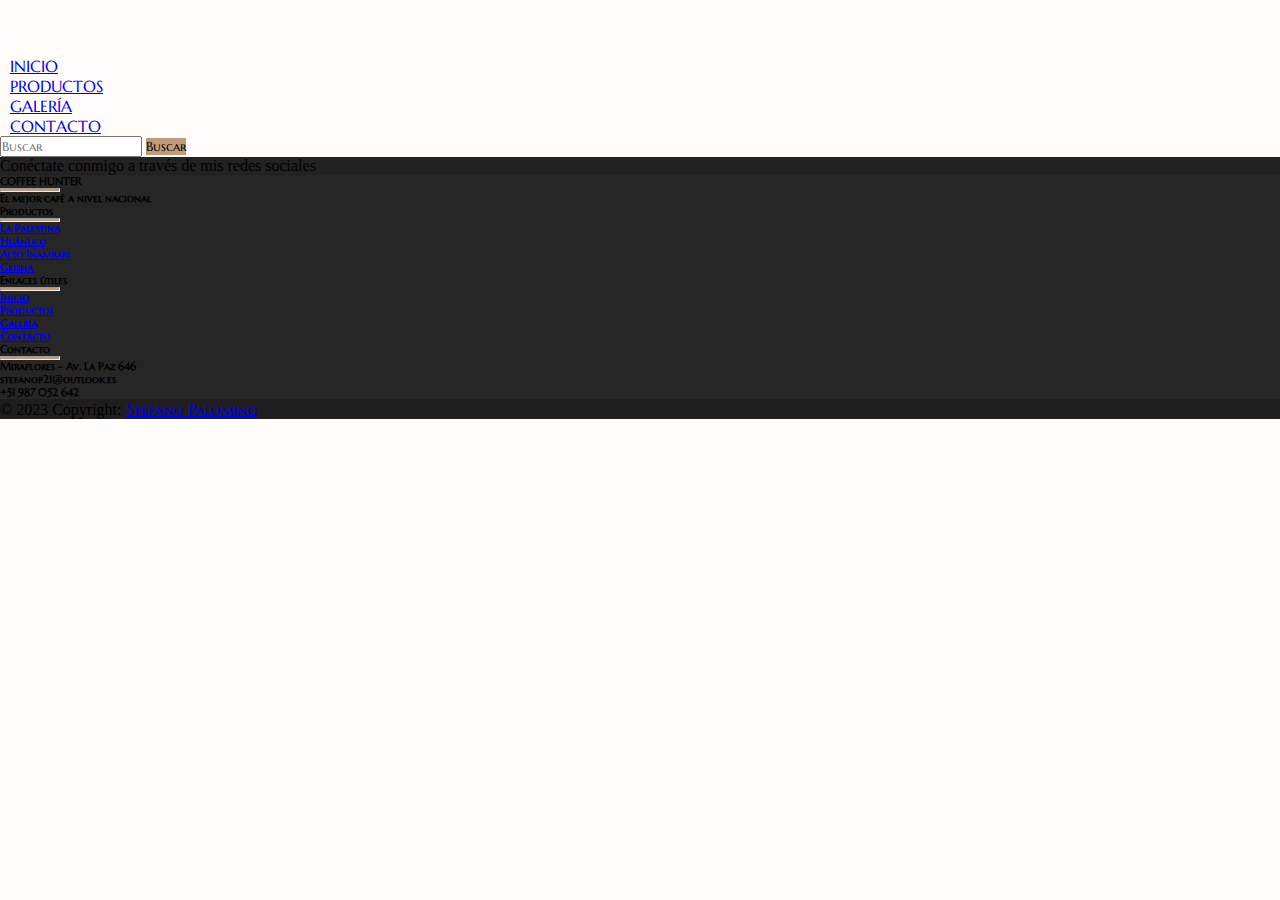
<file: contacto.html>
<!DOCTYPE html>
<html lang="es">

<head>
  <meta charset="UTF-8">
  <meta http-equiv="X-UA-Compatible" content="IE=edge">
  <meta name="viewport" content="width=device-width, initial-scale=1.0">
  <title>Contacto</title>
  <link rel="icon" href="assets/img/logo.png">

  <!--==================== BOOTSTRAP ====================-->
  <link href="https://cdn.jsdelivr.net/npm/bootstrap@5.0.2/dist/css/bootstrap.min.css" rel="stylesheet"
    integrity="sha384-EVSTQN3/azprG1Anm3QDgpJLIm9Nao0Yz1ztcQTwFspd3yD65VohhpuuCOmLASjC" crossorigin="anonymous">
  <!--==================== CSS ====================-->
  <link rel="stylesheet" href="assets/css/style.css">

  <!--==================== FONT AWESOME ====================-->
  <link rel="stylesheet" href="https://cdnjs.cloudflare.com/ajax/libs/font-awesome/6.2.0/css/all.min.css"
    integrity="sha512-xh6O/CkQoPOWDdYTDqeRdPCVd1SpvCA9XXcUnZS2FmJNp1coAFzvtCN9BmamE+4aHK8yyUHUSCcJHgXloTyT2A=="
    crossorigin="anonymous" referrerpolicy="no-referrer">

  <!--==================== UNICONS ====================-->
  <link rel="stylesheet" href="https://unicons.iconscout.com/release/v4.0.8/css/line.css">

  <!--==================== ANIMATE CSS ====================-->
  <link rel="stylesheet" href="https://cdnjs.cloudflare.com/ajax/libs/animate.css/4.1.1/animate.min.css" />
</head>

<body>
  <header>
    <div class="nav-barra">
      <nav class="navbar navbar-expand-lg navbar-dark bg-dark px-5 py-2 fixed-top">
        <div class="container">
          <a class="navbar-brand" href="#"><img class="logo mb-3" src="assets/img/logo-cabecera2.png" alt="logo"></a>
          <button class="navbar-toggler" type="button" data-bs-toggle="collapse" data-bs-target="#navbarScroll"
            aria-controls="navbarScroll" aria-expanded="false" aria-label="Toggle navigation">
            <span class="navbar-toggler-icon"></span>
          </button>
          <div class="collapse navbar-collapse" id="navbarScroll">
            <ul class="navbar-nav me-auto my-2 my-lg-0 navbar-nav-scroll" style="--bs-scroll-height: 100px;">
              <li class="nav-item">
                <a class="nav-link active text-light nav__enlace" aria-current="page" href="index.html">INICIO</a>
              </li>
              <li class="nav-item">
                <a class="nav-link active text-light nav__enlace" aria-current="page"
                  href="productos.html">PRODUCTOS</a>
              </li>
              <li class="nav-item">
                <a class="nav-link active text-light nav__enlace" aria-current="page" href="galeria.html">GALERÍA</a>
              </li>
              <li class="nav-item">
                <a class="nav-link active text-light nav__enlace" aria-current="page" href="contacto.html">CONTACTO</a>
              </li>
            </ul>
            <form class="d-flex" role="search">
              <input class="form-control me-2" type="search" placeholder="Buscar" aria-label="Search">
              <button class="btn btn-outline-secondary text-light" type="submit">Buscar</button>
            </form>
          </div>
        </div>
      </nav>
    </div>
  </header>

  <main>
    <!-- Inicio de Contacto -->

    <!-- Fin de Contacto -->
  </main>

  <!-- Inicio del Footer -->
  <footer class="text-center text-lg-start text-white footer">
    <!-- Section: Social media -->
    <section class="d-flex justify-content-between p-4 footer__redes">
      <!-- Left -->
      <div class="me-5">
        <span>Conéctate conmigo a través de mis redes sociales</span>
      </div>
      <!-- Left -->

      <!-- Right -->
      <div>
        <!-- Facebook -->
        <a class="btn btn-outline-light btn-floating m-1" href="https://web.facebook.com/AldairStefanoPalomino"
          role="button" target="_blank"><i class="fab fa-facebook-f"></i></a>
        <!-- Twitter -->
        <a class="btn btn-outline-light btn-floating m-1" href="https://twitter.com/stefano_p21" role="button"
          target="_blank"><i class="fab fa-twitter"></i></a>
        <!-- Instagram -->
        <a class="btn btn-outline-light btn-floating m-1" href="https://www.instagram.com/stefanop23/" role="button"
          target="_blank"><i class="fab fa-instagram"></i></a>
        <!-- Linkedin -->
        <a class="btn btn-outline-light btn-floating m-1" href="https://www.linkedin.com/in/aldair-palomino/"
          role="button" target="_blank"><i class="fab fa-linkedin-in"></i></a>
        <!-- Github -->
        <a class="btn btn-outline-light btn-floating m-1" href="https://github.com/StefanoP21" role="button"
          target="_blank"><i class="fab fa-github"></i></a>
      </div>
      <!-- Right -->
    </section>
    <!-- Section: Social media -->

    <!-- Section: Links  -->
    <section class="footer__links">
      <div class="container text-center text-md-start mt-5">
        <!-- Grid row -->
        <div class="row mt-3">
          <!-- Grid column -->
          <div class="col-md-3 col-lg-4 col-xl-3 mx-auto mb-4">
            <!-- Content -->
            <h6 class="text-uppercase fw-bold">COFFEE HUNTER</h6>
            <hr class="mb-4 mt-0 d-inline-block mx-auto" />
            <h6>El mejor café a nivel nacional</h6>
          </div>
          <!-- Grid column -->

          <!-- Grid column -->
          <div class="col-md-2 col-lg-2 col-xl-2 mx-auto mb-4">
            <!-- Links -->
            <h6 class="text-uppercase fw-bold">Productos</h6>
            <hr class="mb-4 mt-0 d-inline-block mx-auto" />
            <h6>
              <a href="#productos" class="text-white">La Palestina</a>
            </h6>
            <h6>
              <a href="#productos" class="text-white">Huánuco</a>
            </h6>
            <h6>
              <a href="#productos" class="text-white">Alto Inambari</a>
            </h6>
            <h6>
              <a href="#productos" class="text-white">Geisha</a>
            </h6>
          </div>
          <!-- Grid column -->

          <!-- Grid column -->
          <div class="col-md-3 col-lg-2 col-xl-2 mx-auto mb-4">
            <!-- Links -->
            <h6 class="text-uppercase fw-bold">Enlaces útiles</h6>
            <hr class="mb-4 mt-0 d-inline-block mx-auto" />
            <h6>
              <a href="index.html" class="text-white">Inicio</a>
            </h6>
            <h6>
              <a href="productos.html" class="text-white">Productos</a>
            </h6>
            <h6>
              <a href="galeria.html" class="text-white">Galería</a>
            </h6>
            <h6>
              <a href="contacto.html" class="text-white">Contacto</a>
            </h6>
          </div>
          <!-- Grid column -->

          <!-- Grid column -->
          <div class="col-md-4 col-lg-3 col-xl-3 mx-auto mb-md-0 mb-4">
            <!-- Links -->
            <h6 class="text-uppercase fw-bold">Contacto</h6>
            <hr class="mb-4 mt-0 d-inline-block mx-auto" />
            <h6><i class="fas fa-home mx-2"></i> Miraflores - Av. La Paz 646</h6>
            <h6><i class="fas fa-envelope mx-2"></i> stefanop21@outlook.es</h6>
            <h6><i class="fas fa-phone mx-2"></i> +51 987 052 642</h6>
          </div>
          <!-- Grid column -->
        </div>
        <!-- Grid row -->
      </div>
    </section>
    <!-- Section: Links  -->

    <!-- Copyright -->
    <div class="text-center p-3 footer__autor">
      <span>© 2023 Copyright: <a class="text-white" href="https://github.com/StefanoP21" target="_blank"> Stefano
          Palomino</a></span>
    </div>
    <!-- Copyright -->
  </footer>
  <!-- Fin del Footer -->

  <!--==================== BOOTSTRAP ====================-->
  <script src="https://cdn.jsdelivr.net/npm/bootstrap@5.0.2/dist/js/bootstrap.bundle.min.js"
    integrity="sha384-MrcW6ZMFYlzcLA8Nl+NtUVF0sA7MsXsP1UyJoMp4YLEuNSfAP+JcXn/tWtIaxVXM"
    crossorigin="anonymous"></script>

  <!--==================== MAIN JS ====================-->
  <script src="assets/js/main.js"></script>

  <!--==================== WOW JS ====================-->
  <script src="assets/js/wow.min.js"></script>
  <script>
    new WOW().init();
  </script>

</body>

</html>
</file>
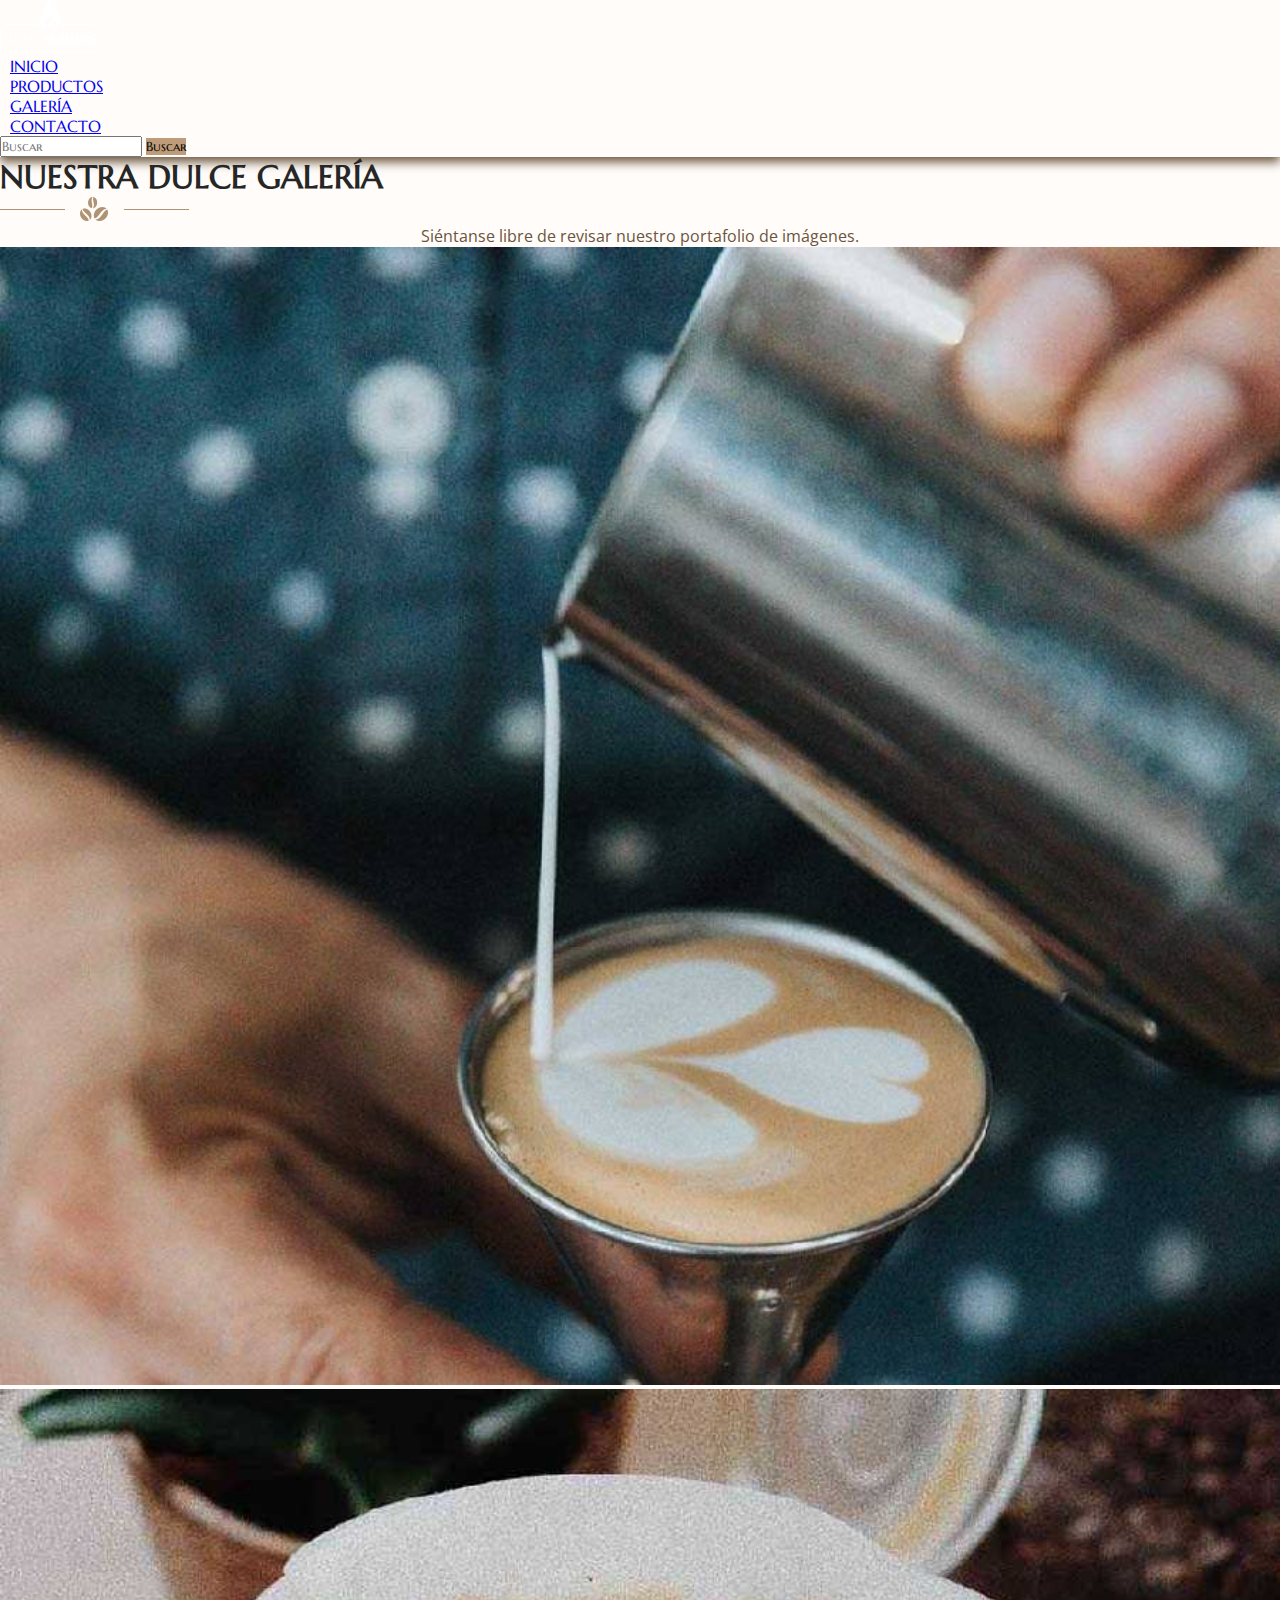
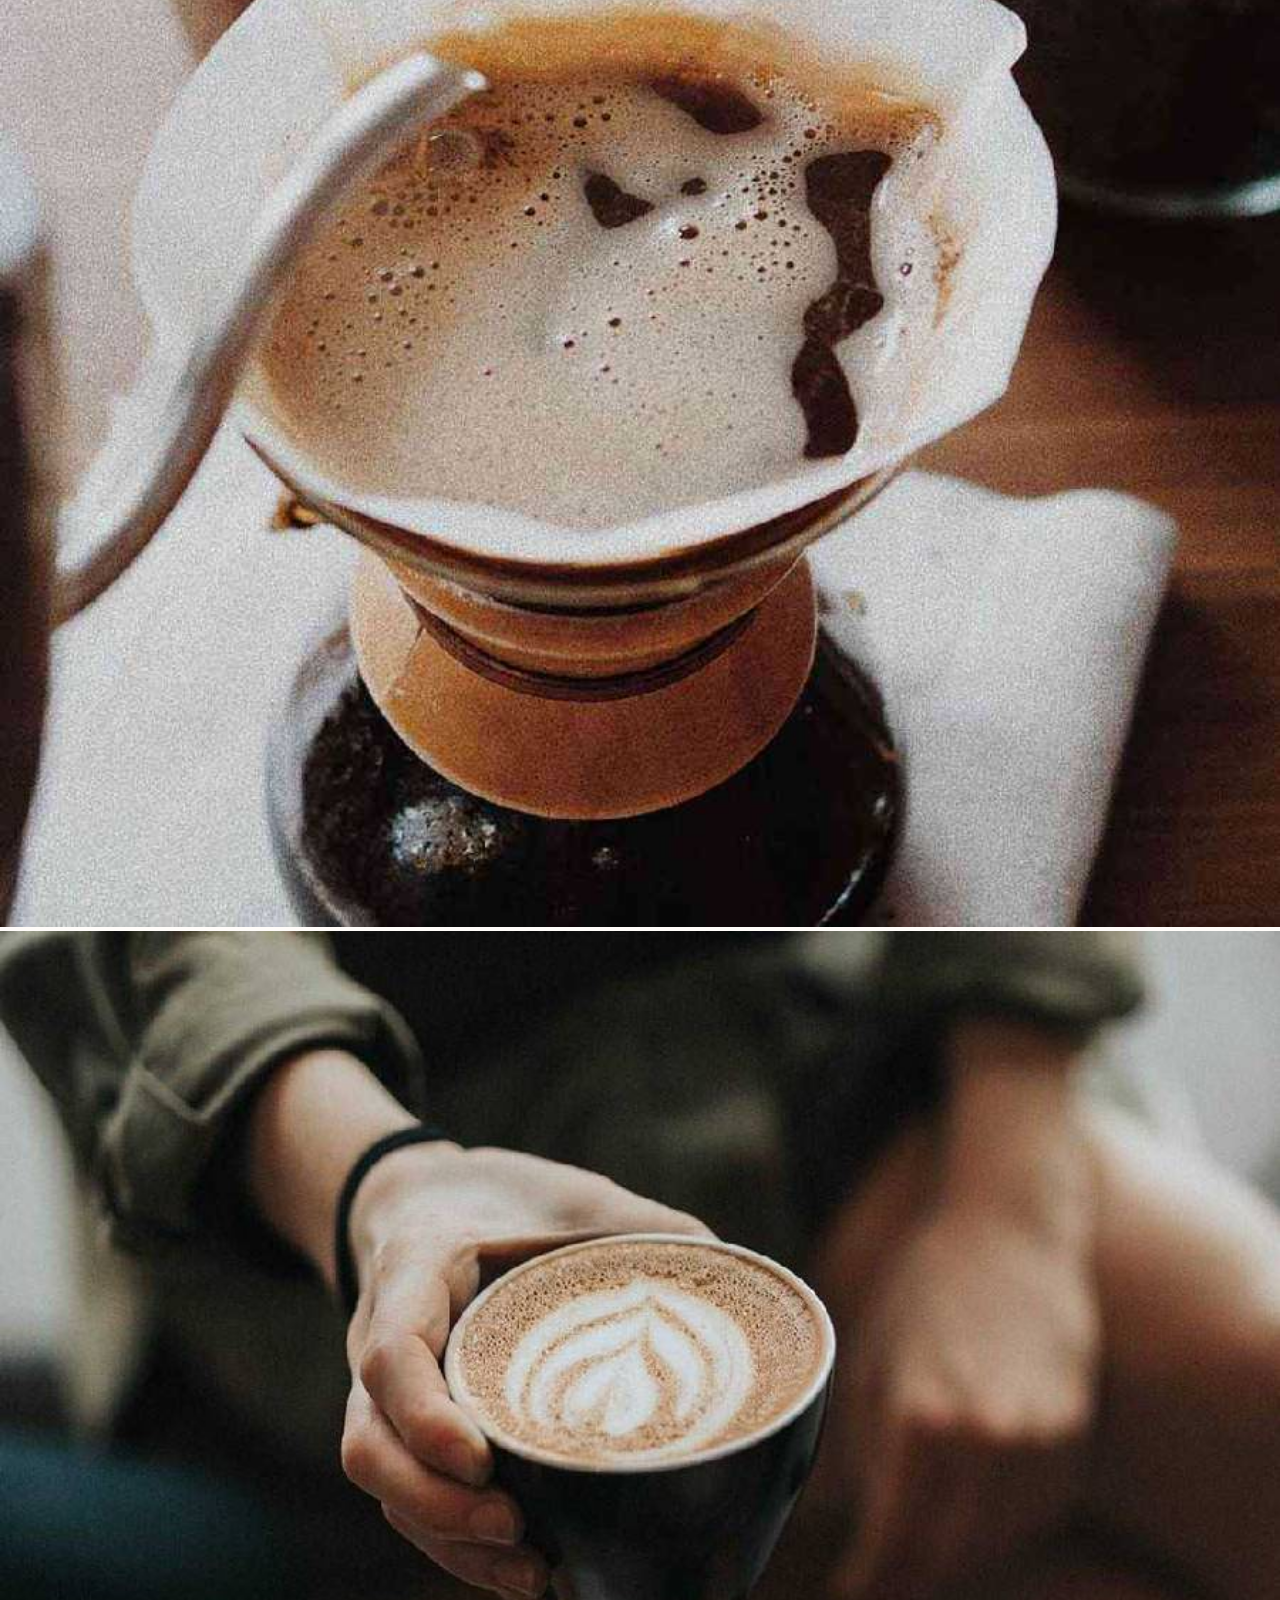
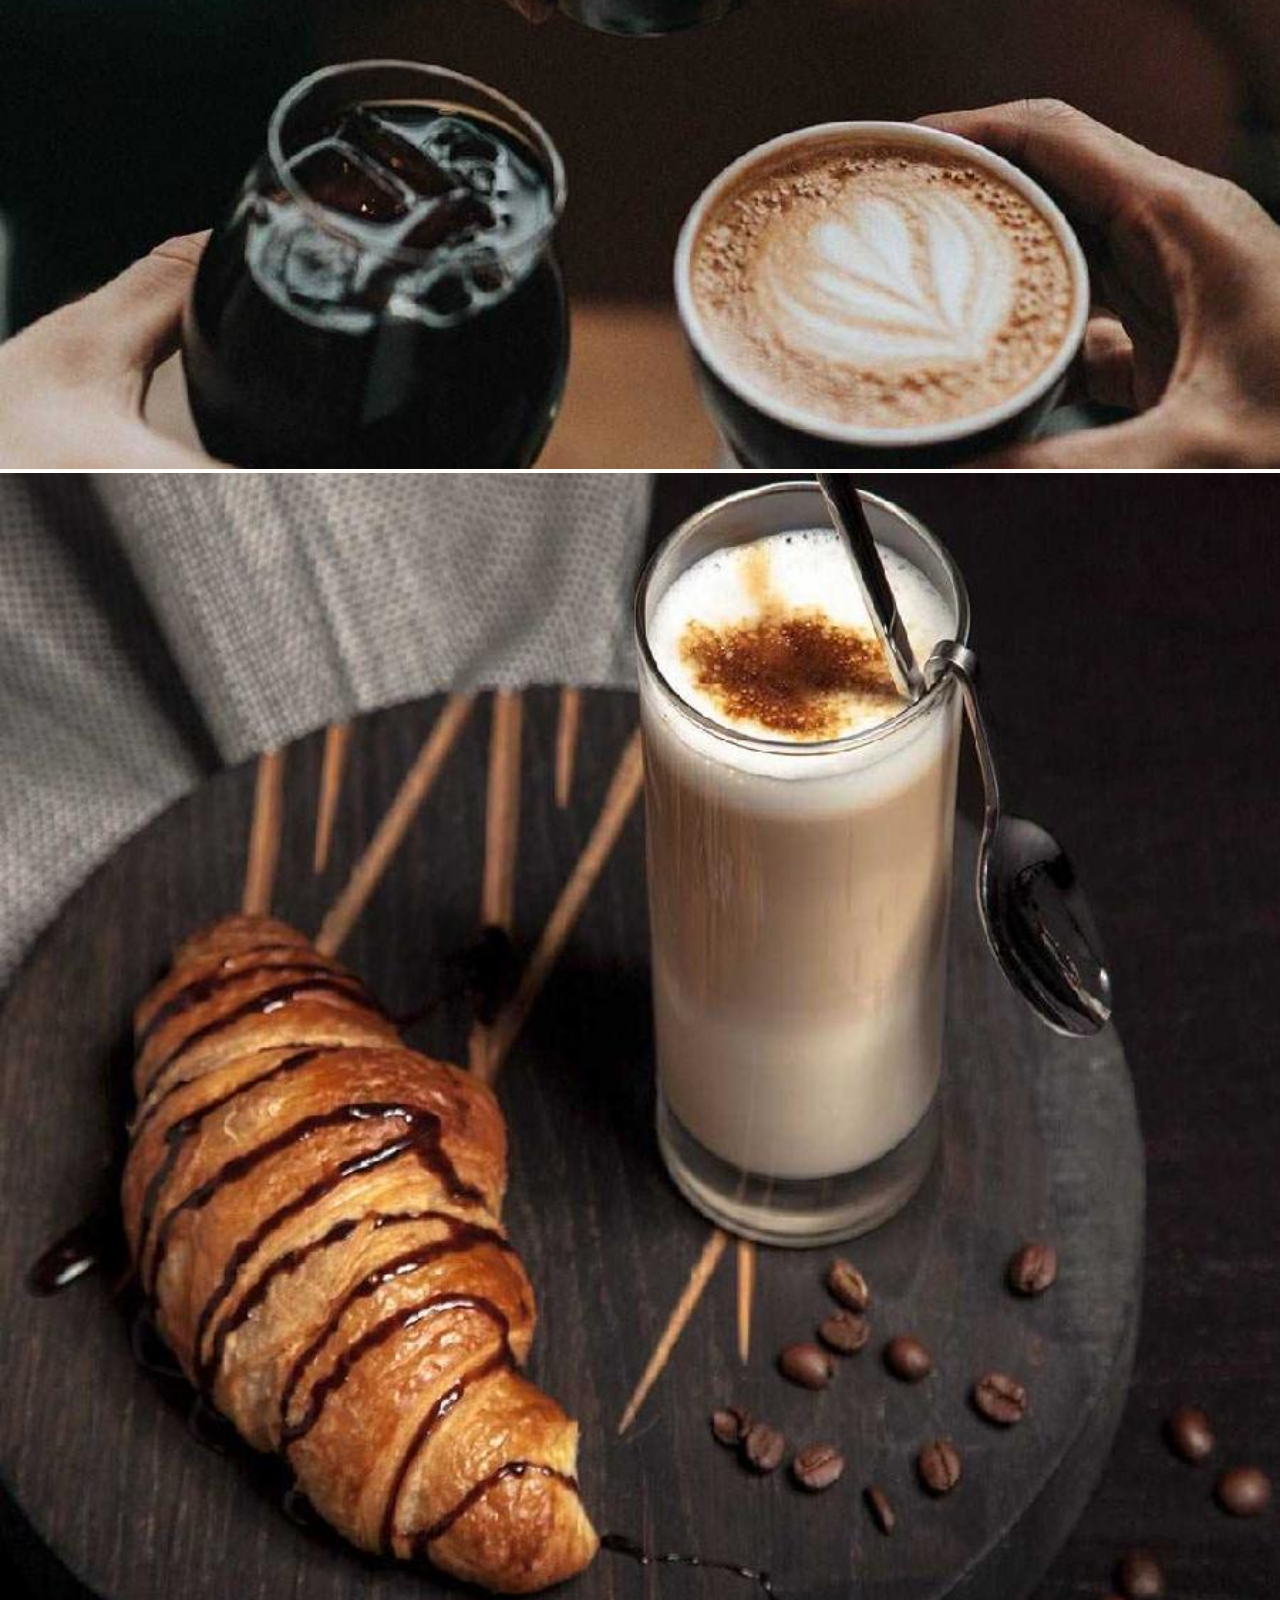
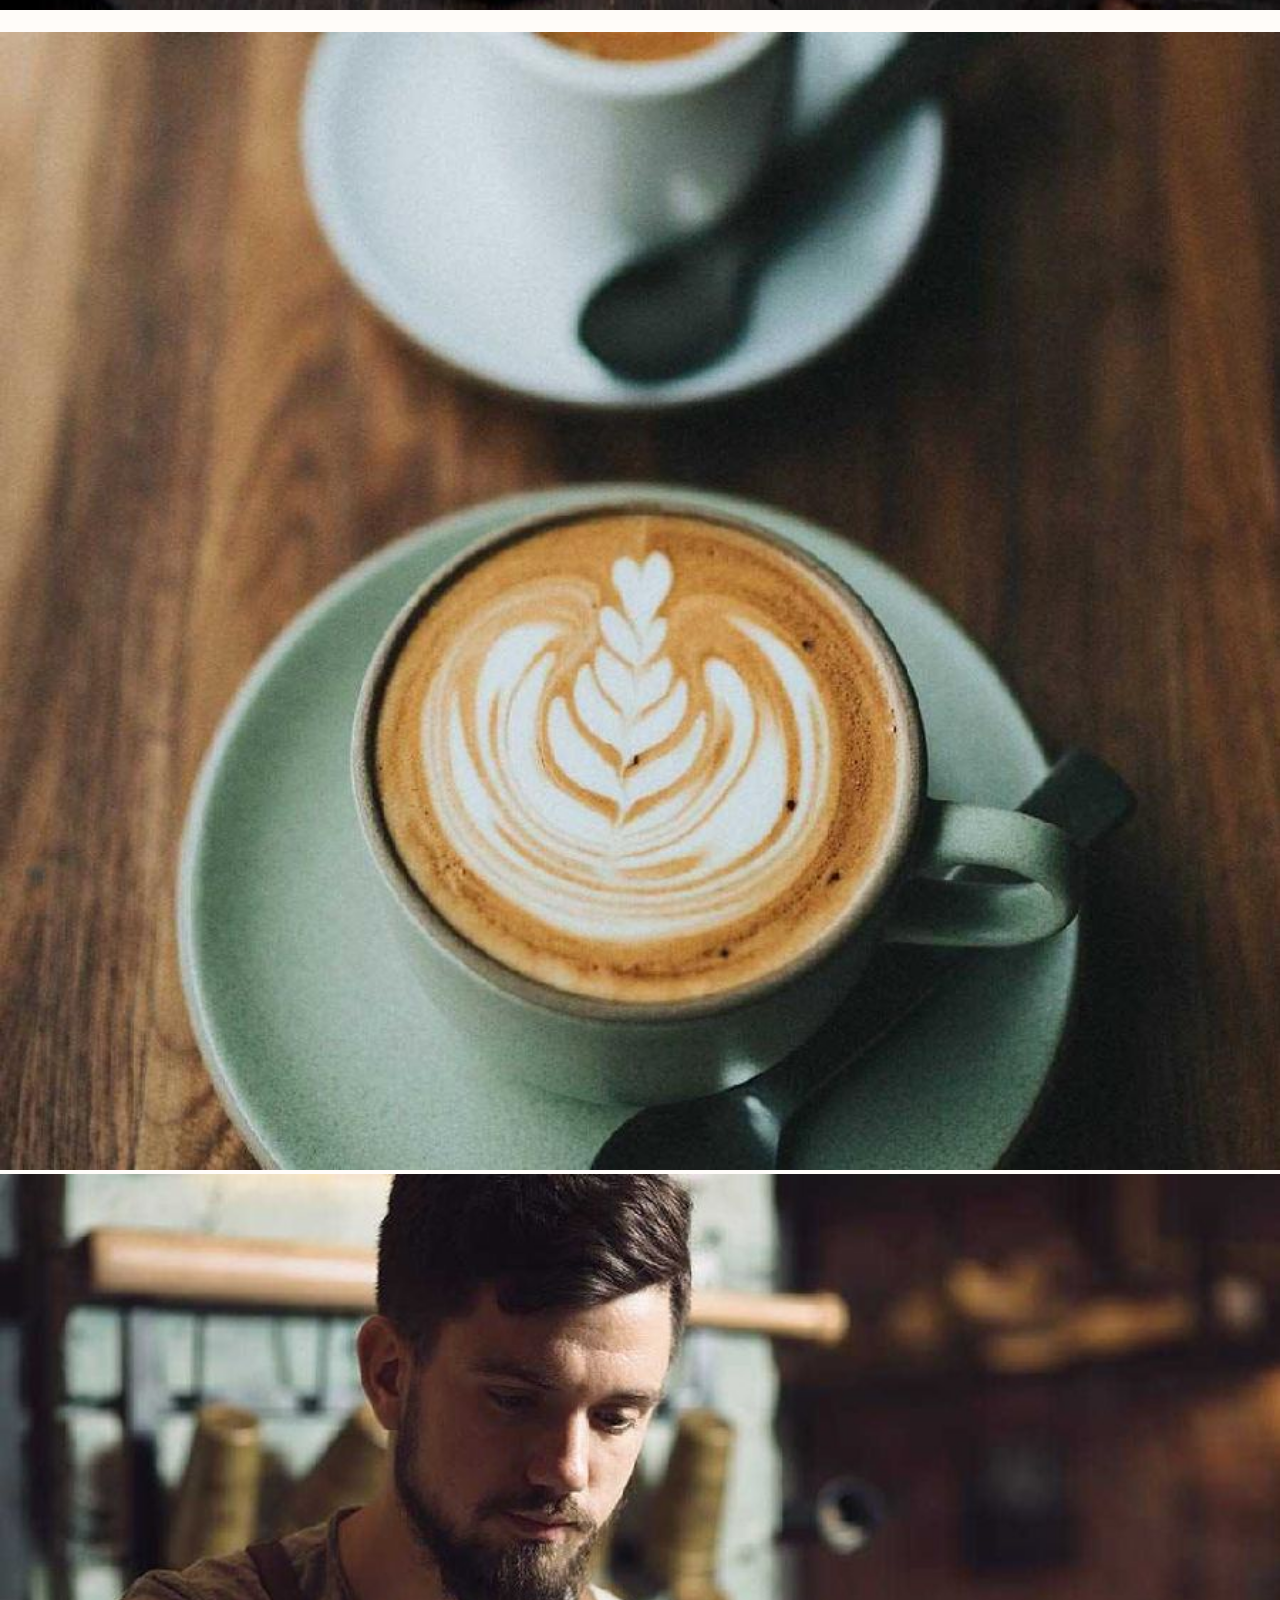
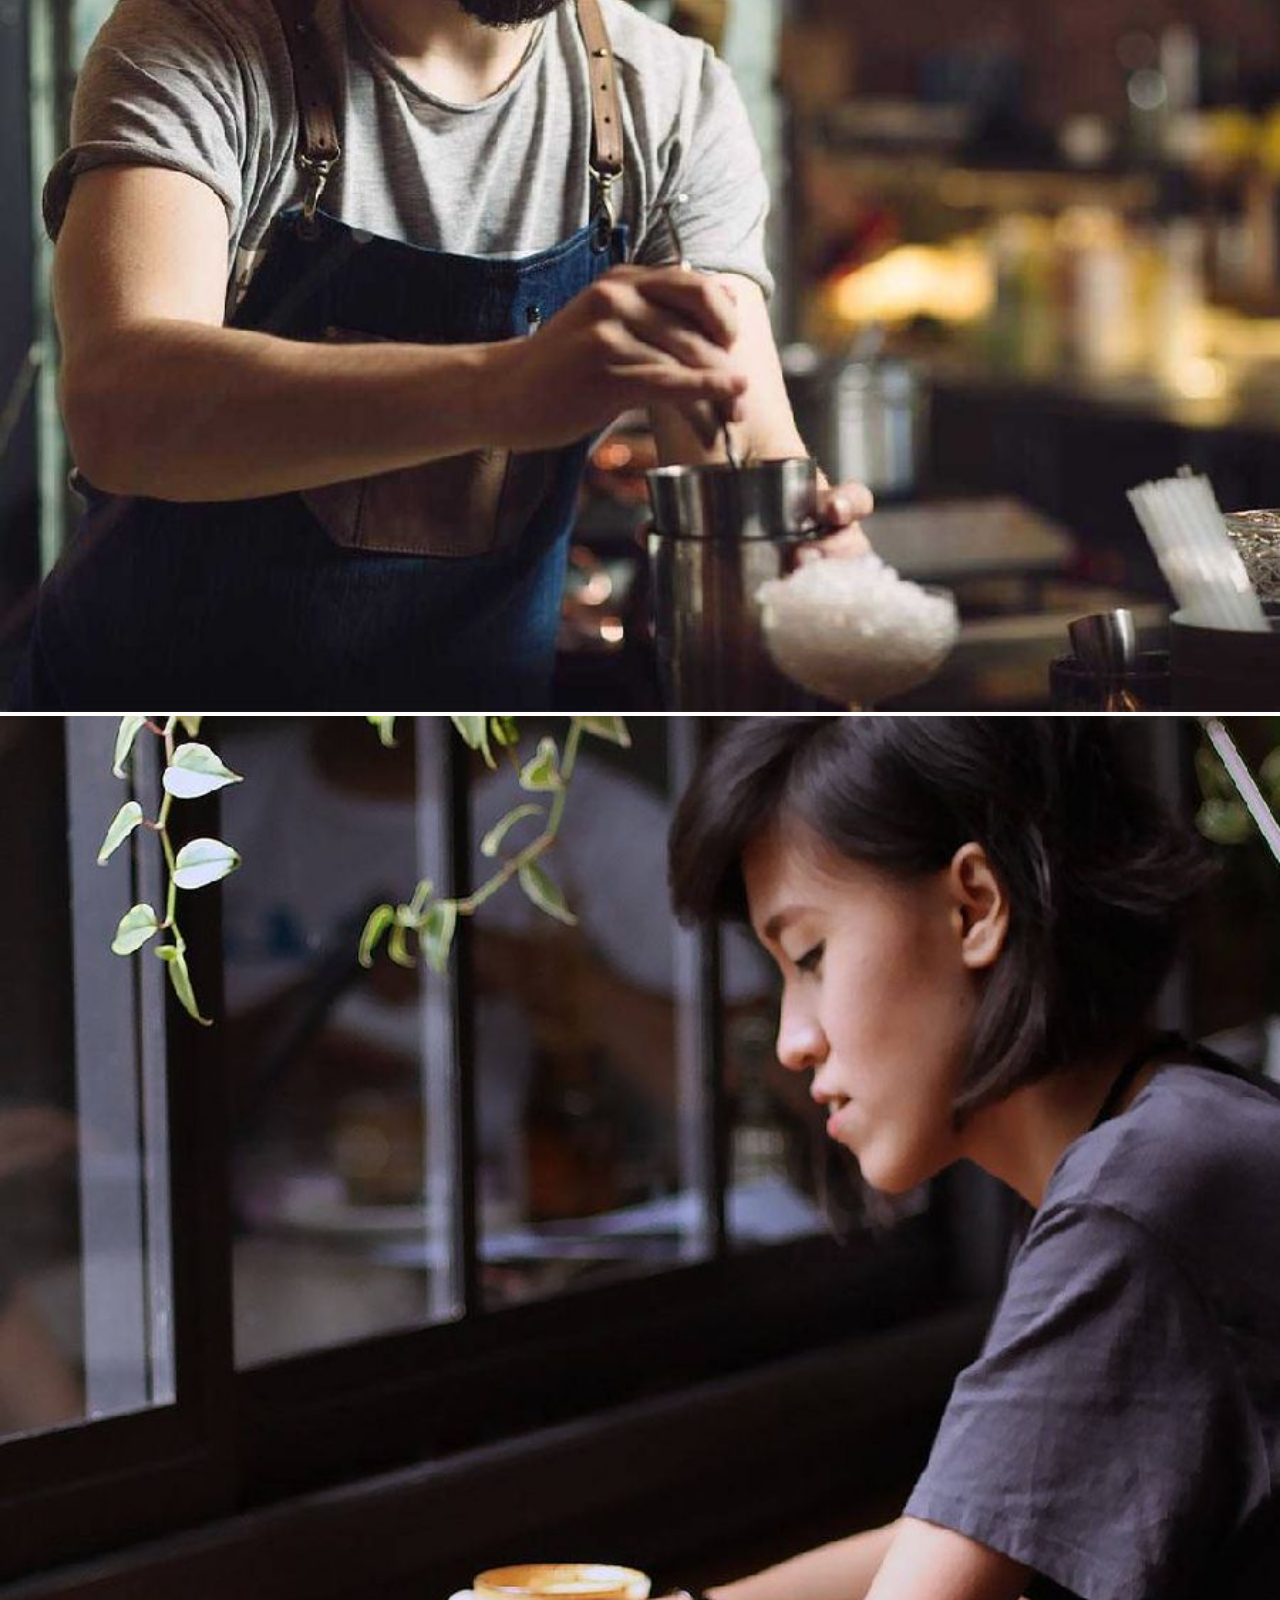
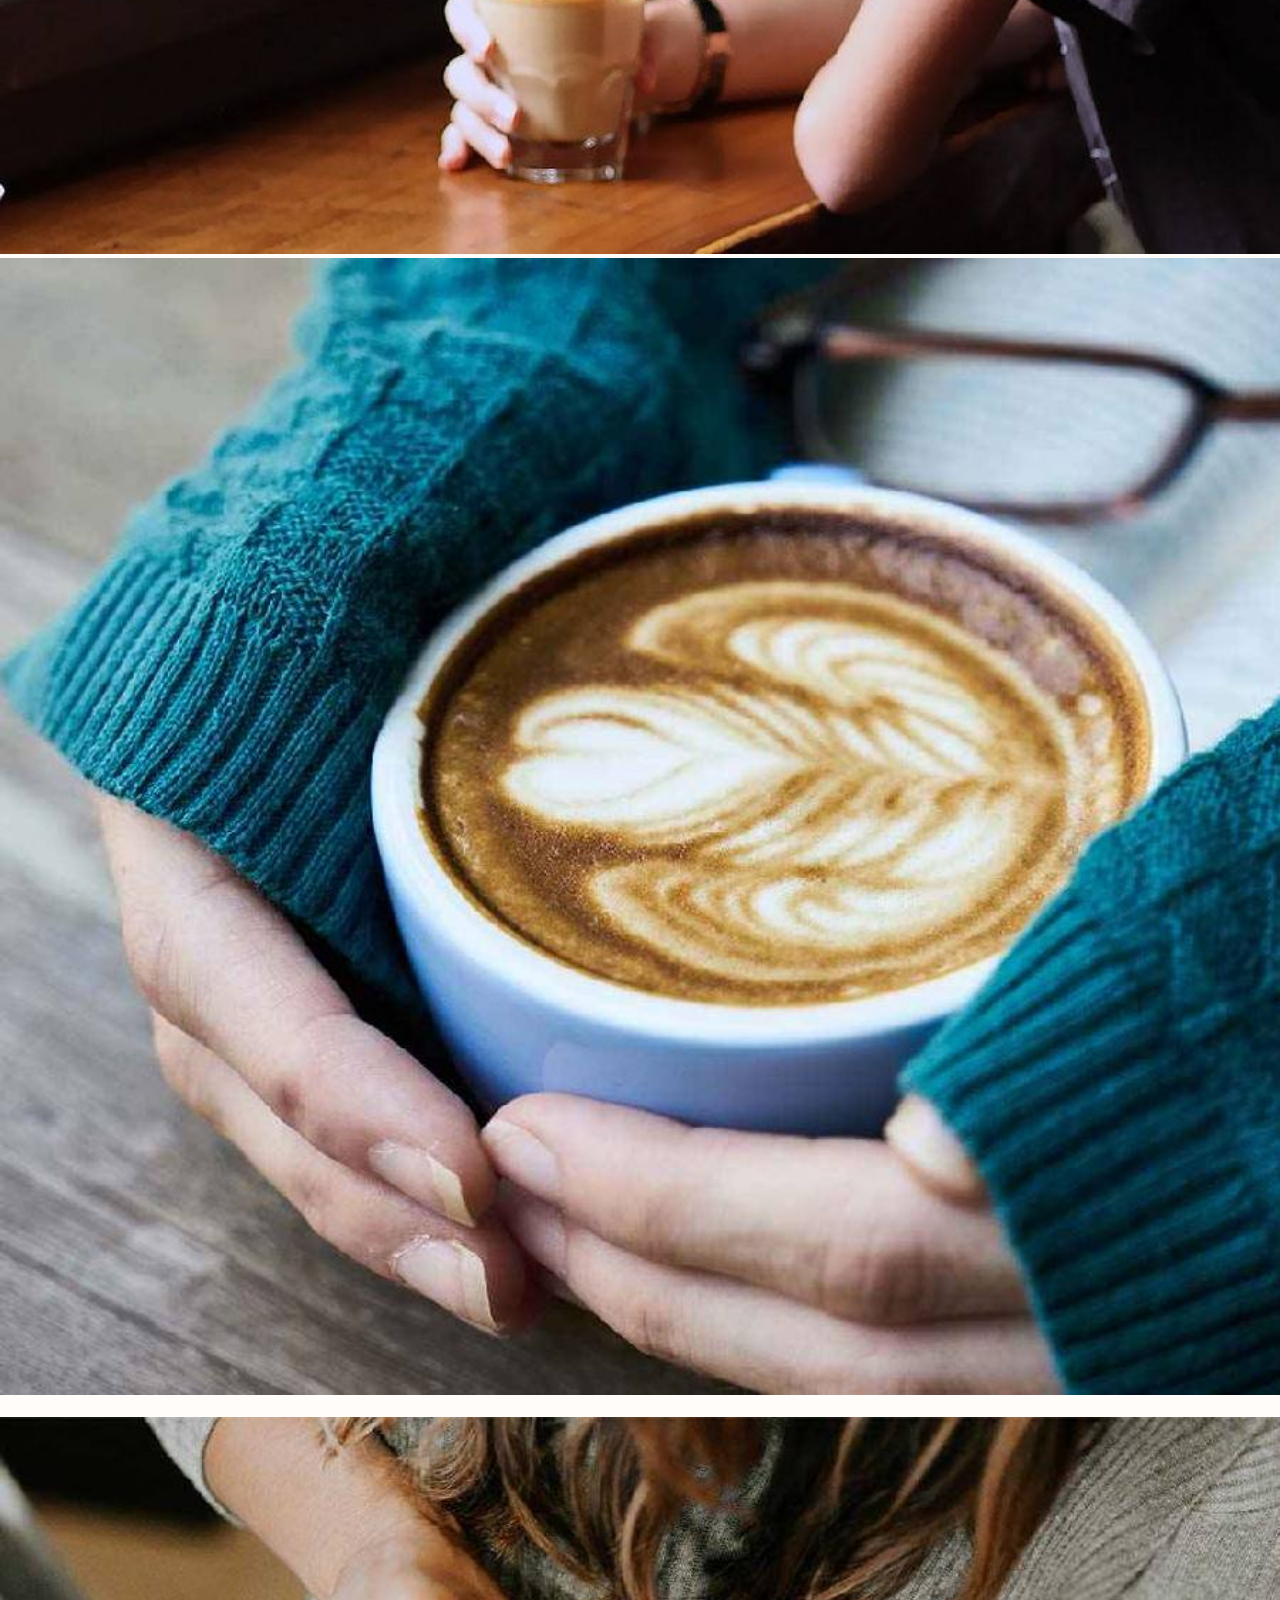
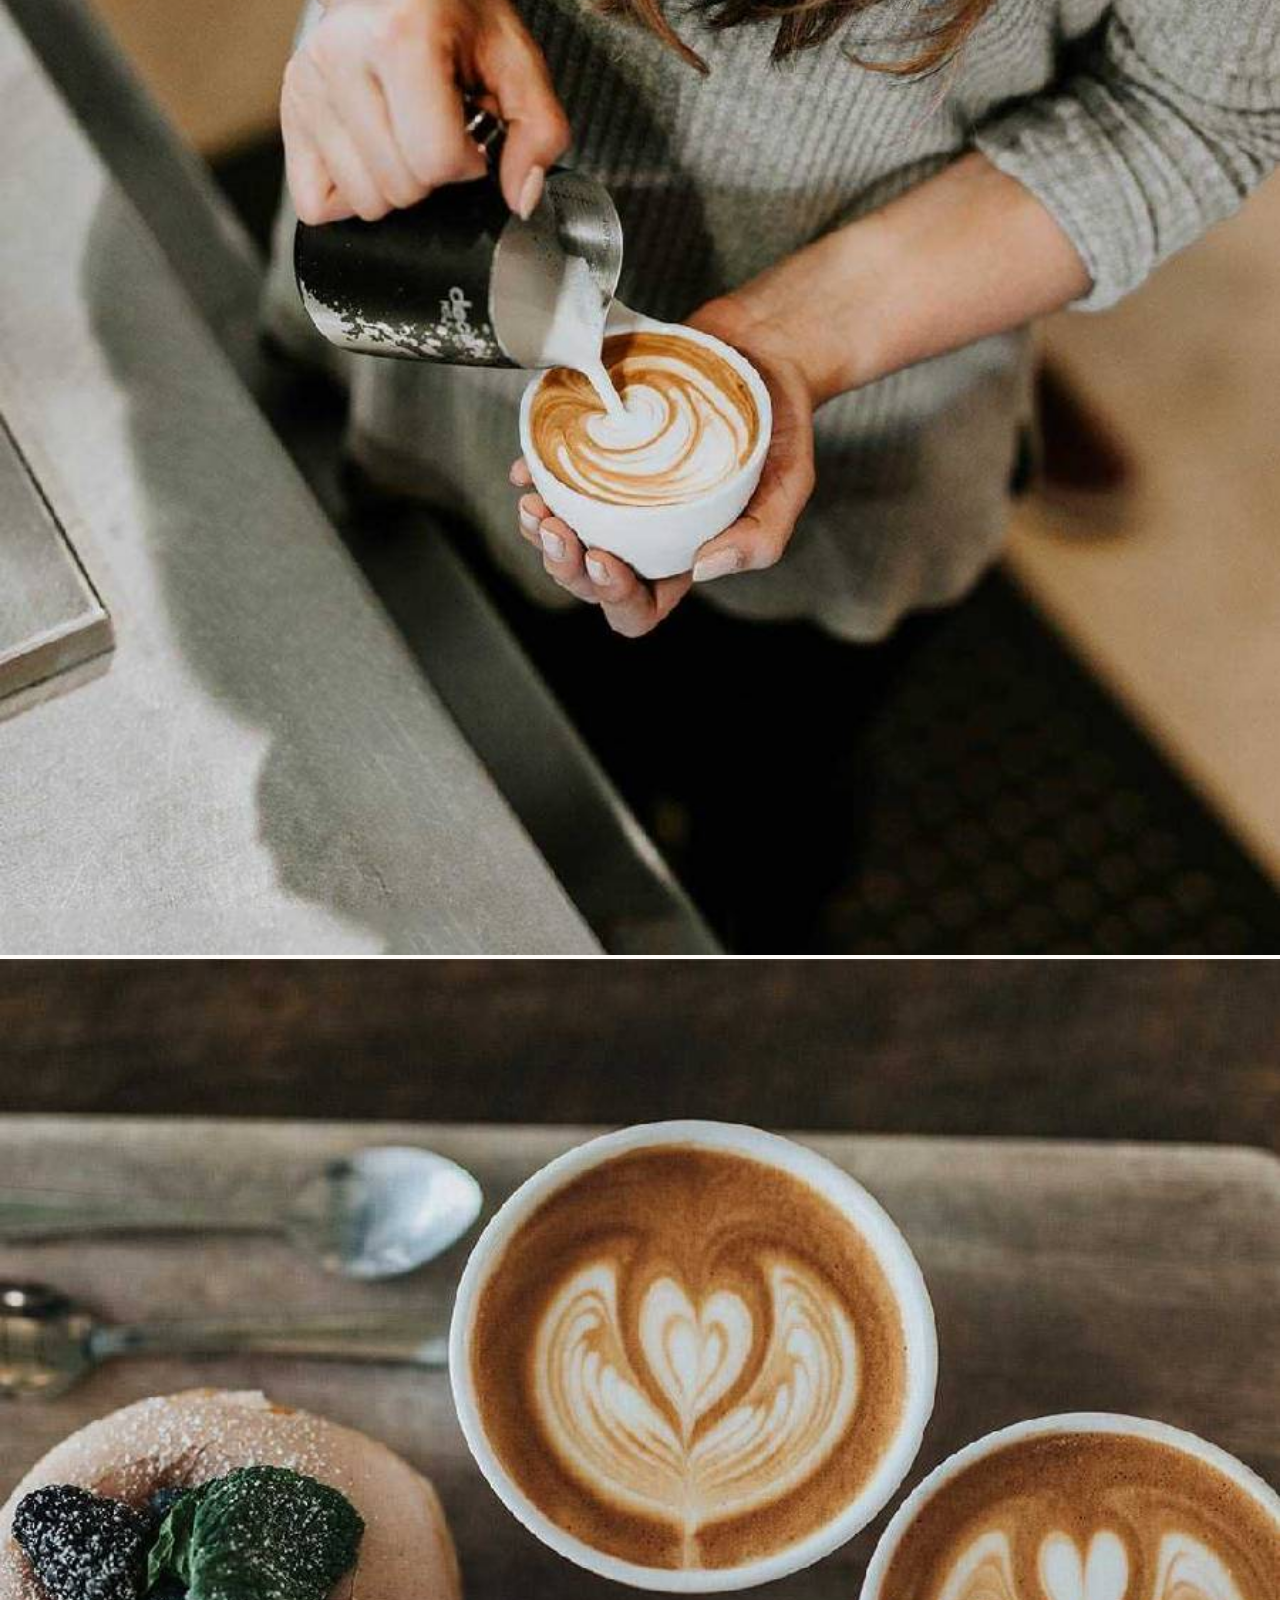
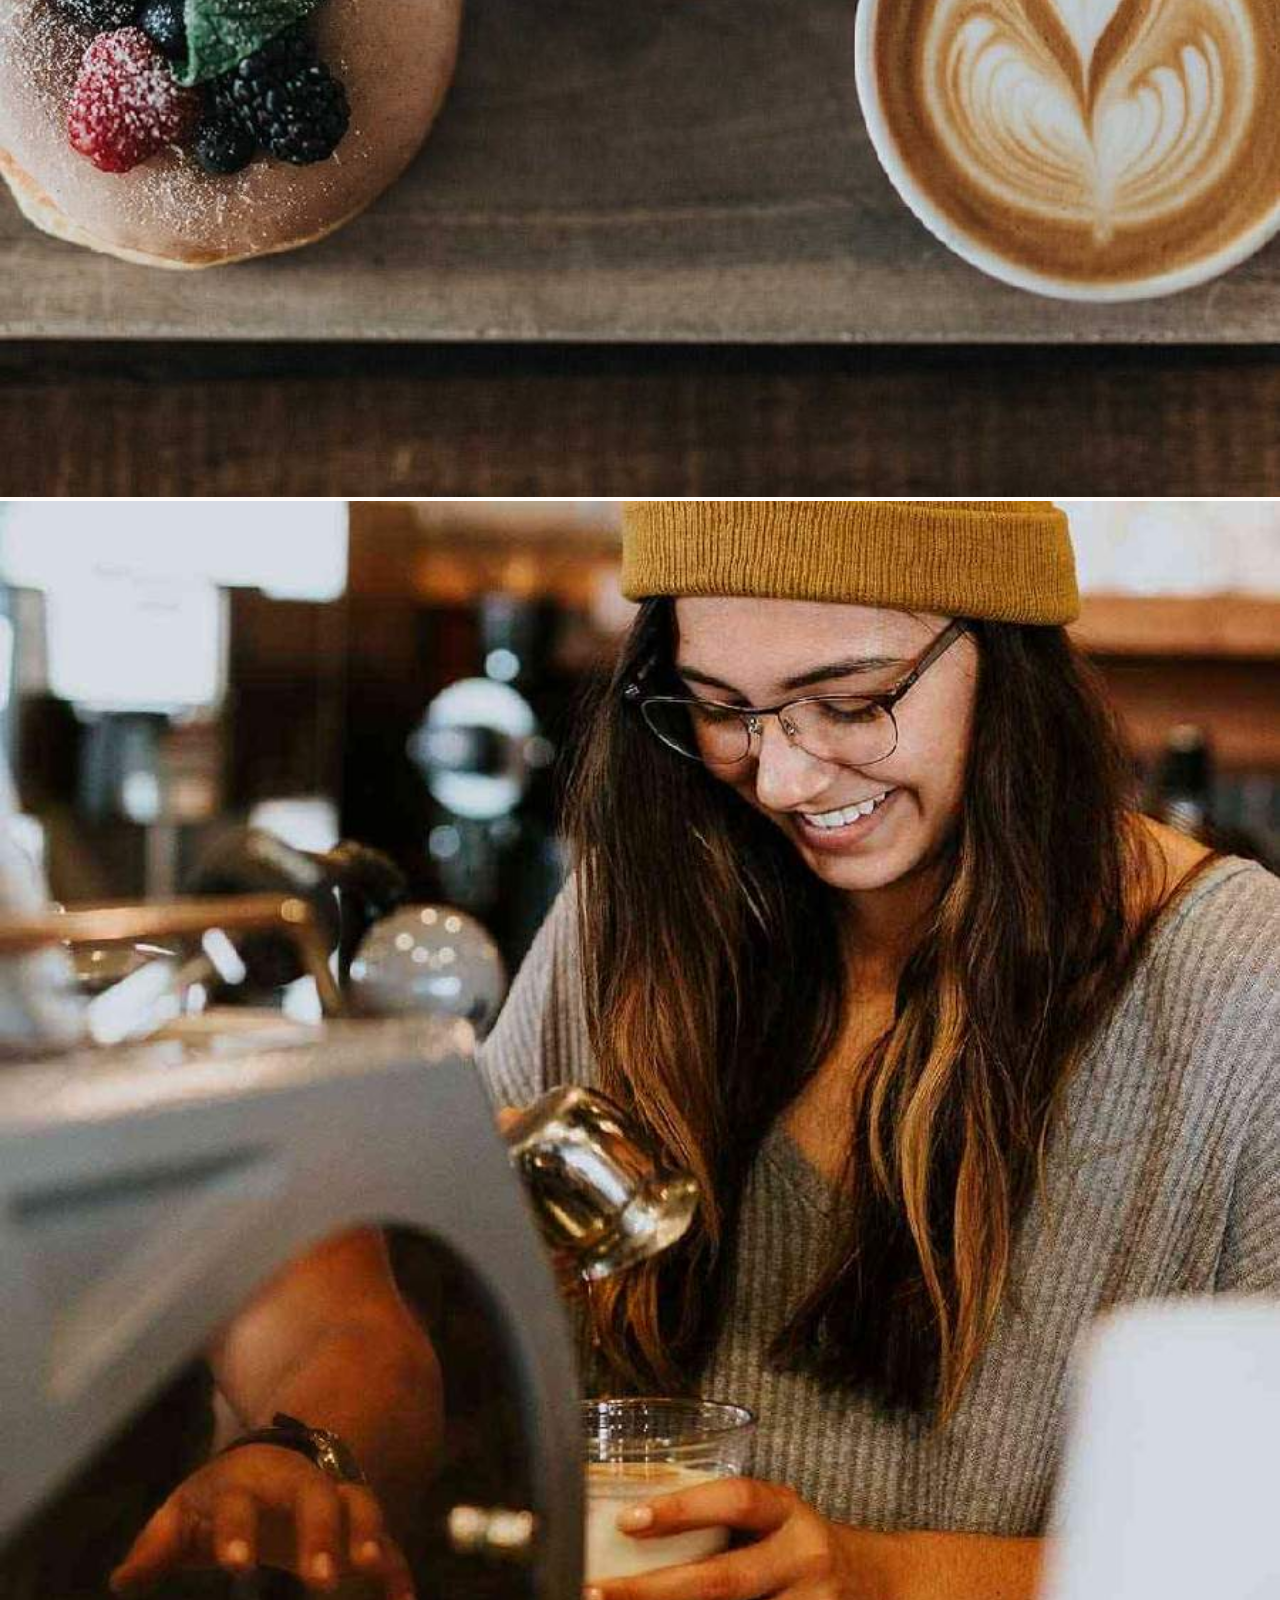
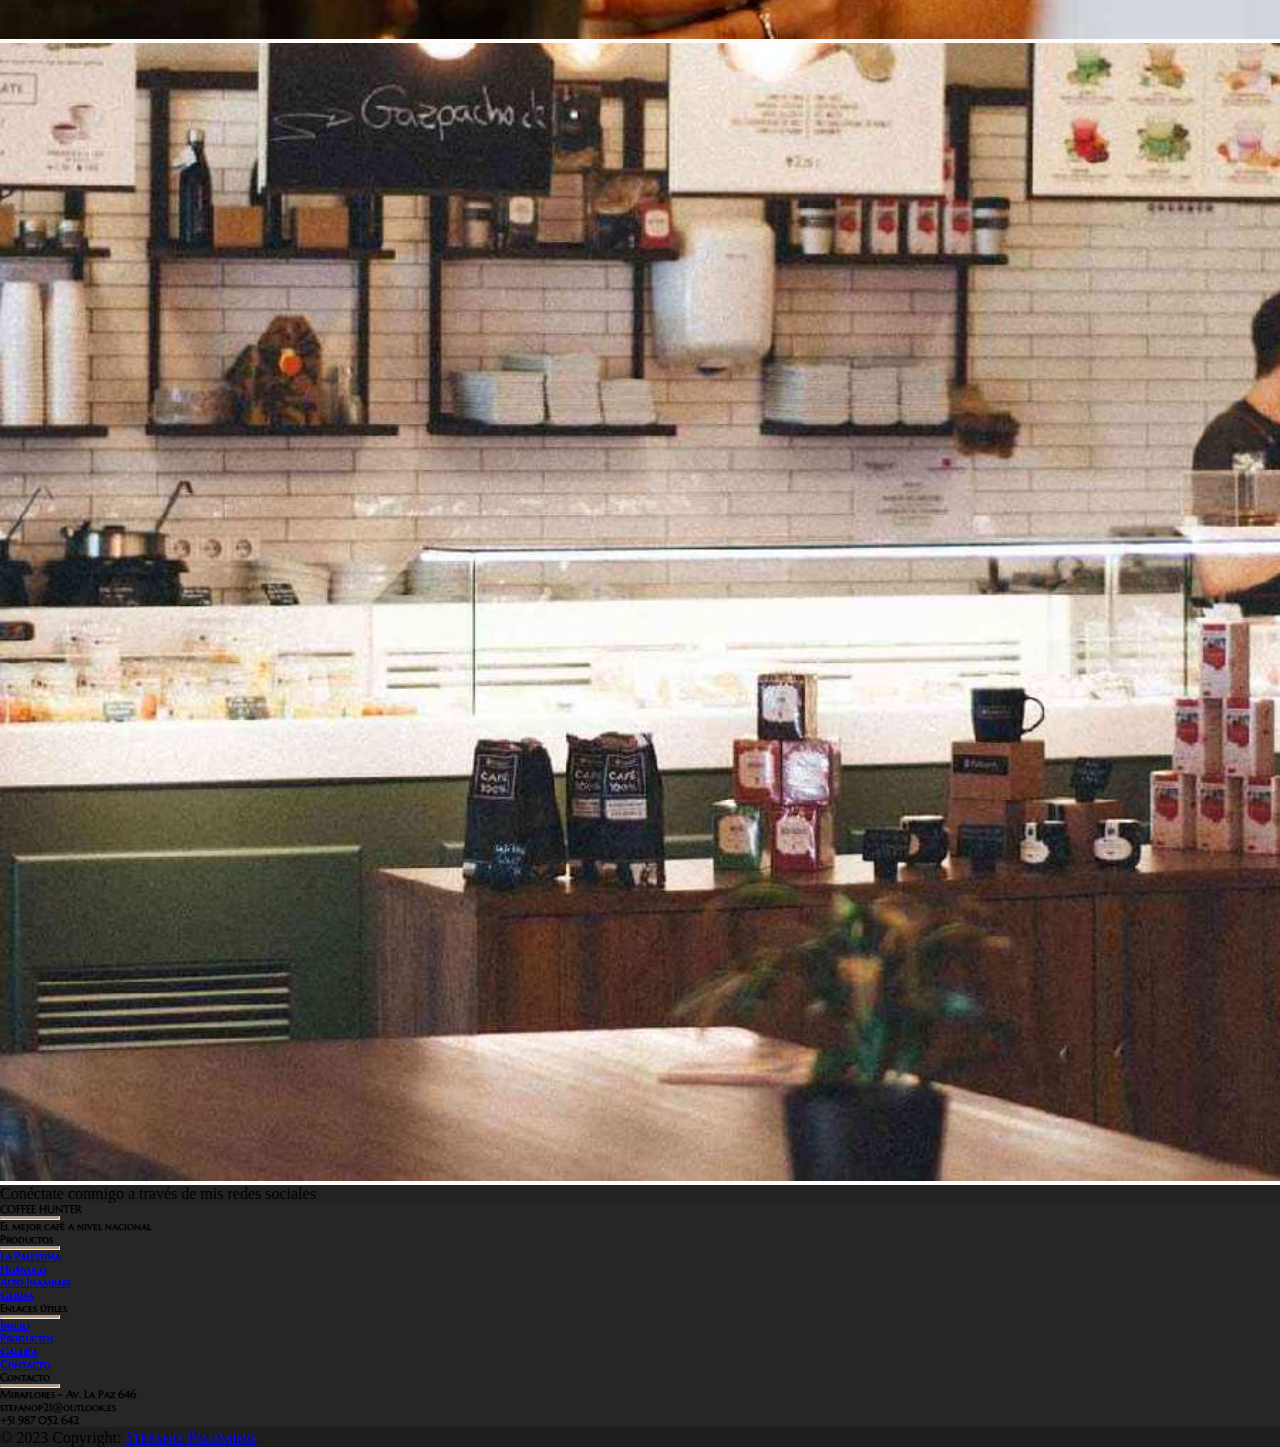
<file: galeria.html>
<!DOCTYPE html>
<html lang="es">

<head>
  <meta charset="UTF-8">
  <meta http-equiv="X-UA-Compatible" content="IE=edge">
  <meta name="viewport" content="width=device-width, initial-scale=1.0">
  <title>Galería</title>
  <link rel="icon" href="assets/img/logo.png">

  <!--==================== BOOTSTRAP ====================-->
  <link href="https://cdn.jsdelivr.net/npm/bootstrap@5.0.2/dist/css/bootstrap.min.css" rel="stylesheet"
    integrity="sha384-EVSTQN3/azprG1Anm3QDgpJLIm9Nao0Yz1ztcQTwFspd3yD65VohhpuuCOmLASjC" crossorigin="anonymous">
  <!--==================== CSS ====================-->
  <link rel="stylesheet" href="assets/css/style.css">

  <!--==================== FONT AWESOME ====================-->
  <link rel="stylesheet" href="https://cdnjs.cloudflare.com/ajax/libs/font-awesome/6.2.0/css/all.min.css"
    integrity="sha512-xh6O/CkQoPOWDdYTDqeRdPCVd1SpvCA9XXcUnZS2FmJNp1coAFzvtCN9BmamE+4aHK8yyUHUSCcJHgXloTyT2A=="
    crossorigin="anonymous" referrerpolicy="no-referrer">

  <!--==================== UNICONS ====================-->
  <link rel="stylesheet" href="https://unicons.iconscout.com/release/v4.0.8/css/line.css">

  <!--==================== ANIMATE CSS ====================-->
  <link rel="stylesheet" href="https://cdnjs.cloudflare.com/ajax/libs/animate.css/4.1.1/animate.min.css" />
</head>

<body>
  <header>
    <div class="nav-barra">
      <nav class="navbar navbar-expand-lg navbar-dark bg-dark px-5 py-2 fixed-top">
        <div class="container">
          <a class="navbar-brand" href="#"><img class="logo mb-3" src="assets/img/logo-cabecera2.png" alt="logo"></a>
          <button class="navbar-toggler" type="button" data-bs-toggle="collapse" data-bs-target="#navbarScroll"
            aria-controls="navbarScroll" aria-expanded="false" aria-label="Toggle navigation">
            <span class="navbar-toggler-icon"></span>
          </button>
          <div class="collapse navbar-collapse" id="navbarScroll">
            <ul class="navbar-nav me-auto my-2 my-lg-0 navbar-nav-scroll" style="--bs-scroll-height: 100px;">
              <li class="nav-item">
                <a class="nav-link active text-light nav__enlace" aria-current="page" href="index.html">INICIO</a>
              </li>
              <li class="nav-item">
                <a class="nav-link active text-light nav__enlace" aria-current="page"
                  href="productos.html">PRODUCTOS</a>
              </li>
              <li class="nav-item">
                <a class="nav-link active text-light nav__enlace" aria-current="page" href="galeria.html">GALERÍA</a>
              </li>
              <li class="nav-item">
                <a class="nav-link active text-light nav__enlace" aria-current="page" href="contacto.html">CONTACTO</a>
              </li>
            </ul>
            <form class="d-flex" role="search">
              <input class="form-control me-2" type="search" placeholder="Buscar" aria-label="Search">
              <button class="btn btn-outline-secondary text-light" type="submit">Buscar</button>
            </form>
          </div>
        </div>
      </nav>
    </div>
  </header>

  <main>
    <!-- Inicio de la Galería -->
    <section id="galeria" class="mt-5">
      <div class="text-center py-5">
        <h1 class="pt-5">NUESTRA DULCE GALERÍA</h1>
        <img src="assets/img/title-separator.png" alt="separador" class="p-3">
        <p>Siéntanse libre de revisar nuestro portafolio de imágenes.</p>
        <div class="mt-5 galeria__content">
          <div class="row">
            <div class="col-sm-12 col-md-6 col-lg-3 mb-4">
              <div class="portfolio-foto">
                <img src="assets/img/port-1-gallery-1.jpg" alt="galeria 1" loading="lazy" class="galeria__img">
                <div class="portfolio-foto-descripcion">
                  <p>TAZA PERFECTA</p>
                </div>
              </div>
            </div>

            <div class="col-sm-12 col-md-6 col-lg-3 mb-4">
              <div class="portfolio-foto">
                <img src="assets/img/port-1-gallery-2.jpg" alt="galeria 2" loading="lazy" class="galeria__img">
                <div class="portfolio-foto-descripcion">
                  <p>PREPARAR</p>
                </div>
              </div>
            </div>

            <div class="col-sm-12 col-md-6 col-lg-3 mb-4">
              <div class="portfolio-foto">
                <img src="assets/img/port-1-gallery-3.jpg" alt="galeria 3" loading="lazy" class="galeria__img">
                <div class="portfolio-foto-descripcion">
                  <p>GOTAS DE CAFÉ</p>
                </div>
              </div>
            </div>

            <div class="col-sm-12 col-md-6 col-lg-3 mb-4">
              <div class="portfolio-foto">
                <img src="assets/img/port-1-gallery-4.jpg" alt="galeria 4" loading="lazy" class="galeria__img">
                <div class="portfolio-foto-descripcion">
                  <p>GRANOS COCIDOS</p>
                </div>
              </div>
            </div>
          </div>

          <br>

          <div class="row">
            <div class="col-sm-12 col-md-6 col-lg-3 mb-4">
              <div class="portfolio-foto">
                <img src="assets/img/port-1-gallery-5.jpg" alt="galeria 5" loading="lazy" class="galeria__img">
                <div class="portfolio-foto-descripcion">
                  <p>MEJORES AROMAS</p>
                </div>
              </div>
            </div>

            <div class="col-sm-12 col-md-6 col-lg-3 mb-4">
              <div class="portfolio-foto">
                <img src="assets/img/port-1-gallery-6.jpg" alt="galeria 6" loading="lazy" class="galeria__img">
                <div class="portfolio-foto-descripcion">
                  <p>CREMAS</p>
                </div>
              </div>
            </div>

            <div class="col-sm-12 col-md-6 col-lg-3 mb-4">
              <div class="portfolio-foto">
                <img src="assets/img/port-1-gallery-7.jpg" alt="galeria 7" loading="lazy" class="galeria__img">
                <div class="portfolio-foto-descripcion">
                  <p>DISFRUTE EL SABOR</p>
                </div>
              </div>
            </div>

            <div class="col-sm-12 col-md-6 col-lg-3 mb-4">
              <div class="portfolio-foto">
                <img src="assets/img/port-1-gallery-8.jpg" alt="galeria 8" loading="lazy" class="galeria__img">
                <div class="portfolio-foto-descripcion">
                  <p>TAZAS GRANDES</p>
                </div>
              </div>
            </div>
          </div>

          <br>

          <div class="row">
            <div class="col-sm-12 col-md-6 col-lg-3 mb-4">
              <div class="portfolio-foto">
                <img src="assets/img/port-1-gallery-9.jpg" alt="galeria 9" loading="lazy" class="galeria__img">
                <div class="portfolio-foto-descripcion">
                  <p>ESPRESSO</p>
                </div>
              </div>
            </div>

            <div class="col-sm-12 col-md-6 col-lg-3 mb-4">
              <div class="portfolio-foto">
                <img src="assets/img/port-1-gallery-10.jpg" alt="galeria 10" loading="lazy" class="galeria__img">
                <div class="portfolio-foto-descripcion">
                  <p>MOKA</p>
                </div>
              </div>
            </div>

            <div class="col-sm-12 col-md-6 col-lg-3 mb-4">
              <div class="portfolio-foto">
                <img src="assets/img/port-1-gallery-11.jpg" alt="galeria 11" loading="lazy" class="galeria__img">
                <div class="portfolio-foto-descripcion">
                  <p>LATTE</p>
                </div>
              </div>
            </div>

            <div class="col-sm-12 col-md-6 col-lg-3 mb-4">
              <div class="portfolio-foto">
                <img src="assets/img/port-1-gallery-12.jpg" alt="galeria 12" loading="lazy" class="galeria__img">
                <div class="portfolio-foto-descripcion">
                  <p>MACHIATTIO</p>
                </div>
              </div>
            </div>
          </div>
        </div>
      </div>
    </section>
    <!-- Fin de la Galería -->
  </main>

  <!-- Inicio del Footer -->
  <footer class="text-center text-lg-start text-white footer">
    <!-- Section: Social media -->
    <section class="d-flex justify-content-between p-4 footer__redes">
      <!-- Left -->
      <div class="me-5">
        <span>Conéctate conmigo a través de mis redes sociales</span>
      </div>
      <!-- Left -->

      <!-- Right -->
      <div>
        <!-- Facebook -->
        <a class="btn btn-outline-light btn-floating m-1" href="https://web.facebook.com/AldairStefanoPalomino"
          role="button" target="_blank"><i class="fab fa-facebook-f"></i></a>
        <!-- Twitter -->
        <a class="btn btn-outline-light btn-floating m-1" href="https://twitter.com/stefano_p21" role="button"
          target="_blank"><i class="fab fa-twitter"></i></a>
        <!-- Instagram -->
        <a class="btn btn-outline-light btn-floating m-1" href="https://www.instagram.com/stefanop23/" role="button"
          target="_blank"><i class="fab fa-instagram"></i></a>
        <!-- Linkedin -->
        <a class="btn btn-outline-light btn-floating m-1" href="https://www.linkedin.com/in/aldair-palomino/"
          role="button" target="_blank"><i class="fab fa-linkedin-in"></i></a>
        <!-- Github -->
        <a class="btn btn-outline-light btn-floating m-1" href="https://github.com/StefanoP21" role="button"
          target="_blank"><i class="fab fa-github"></i></a>
      </div>
      <!-- Right -->
    </section>
    <!-- Section: Social media -->

    <!-- Section: Links  -->
    <section class="footer__links">
      <div class="container text-center text-md-start mt-5">
        <!-- Grid row -->
        <div class="row mt-3">
          <!-- Grid column -->
          <div class="col-md-3 col-lg-4 col-xl-3 mx-auto mb-4">
            <!-- Content -->
            <h6 class="text-uppercase fw-bold">COFFEE HUNTER</h6>
            <hr class="mb-4 mt-0 d-inline-block mx-auto" />
            <h6>El mejor café a nivel nacional</h6>
          </div>
          <!-- Grid column -->

          <!-- Grid column -->
          <div class="col-md-2 col-lg-2 col-xl-2 mx-auto mb-4">
            <!-- Links -->
            <h6 class="text-uppercase fw-bold">Productos</h6>
            <hr class="mb-4 mt-0 d-inline-block mx-auto" />
            <h6>
              <a href="#productos" class="text-white">La Palestina</a>
            </h6>
            <h6>
              <a href="#productos" class="text-white">Huánuco</a>
            </h6>
            <h6>
              <a href="#productos" class="text-white">Alto Inambari</a>
            </h6>
            <h6>
              <a href="#productos" class="text-white">Geisha</a>
            </h6>
          </div>
          <!-- Grid column -->

          <!-- Grid column -->
          <div class="col-md-3 col-lg-2 col-xl-2 mx-auto mb-4">
            <!-- Links -->
            <h6 class="text-uppercase fw-bold">Enlaces útiles</h6>
            <hr class="mb-4 mt-0 d-inline-block mx-auto" />
            <h6>
              <a href="index.html" class="text-white">Inicio</a>
            </h6>
            <h6>
              <a href="productos.html" class="text-white">Productos</a>
            </h6>
            <h6>
              <a href="galeria.html" class="text-white">Galería</a>
            </h6>
            <h6>
              <a href="contacto.html" class="text-white">Contacto</a>
            </h6>
          </div>
          <!-- Grid column -->

          <!-- Grid column -->
          <div class="col-md-4 col-lg-3 col-xl-3 mx-auto mb-md-0 mb-4">
            <!-- Links -->
            <h6 class="text-uppercase fw-bold">Contacto</h6>
            <hr class="mb-4 mt-0 d-inline-block mx-auto" />
            <h6><i class="fas fa-home mx-2"></i> Miraflores - Av. La Paz 646</h6>
            <h6><i class="fas fa-envelope mx-2"></i> stefanop21@outlook.es</h6>
            <h6><i class="fas fa-phone mx-2"></i> +51 987 052 642</h6>
          </div>
          <!-- Grid column -->
        </div>
        <!-- Grid row -->
      </div>
    </section>
    <!-- Section: Links  -->

    <!-- Copyright -->
    <div class="text-center p-3 footer__autor">
      <span>© 2023 Copyright: <a class="text-white" href="https://github.com/StefanoP21" target="_blank"> Stefano
          Palomino</a></span>
    </div>
    <!-- Copyright -->
  </footer>
  <!-- Fin del Footer -->

  <!--==================== BOOTSTRAP ====================-->
  <script src="https://cdn.jsdelivr.net/npm/bootstrap@5.0.2/dist/js/bootstrap.bundle.min.js"
    integrity="sha384-MrcW6ZMFYlzcLA8Nl+NtUVF0sA7MsXsP1UyJoMp4YLEuNSfAP+JcXn/tWtIaxVXM"
    crossorigin="anonymous"></script>

  <!--==================== MAIN JS ====================-->
  <script src="assets/js/main.js"></script>

  <!--==================== WOW JS ====================-->
  <script src="assets/js/wow.min.js"></script>
  <script>
    new WOW().init();
  </script>

</body>

</html>
</file>
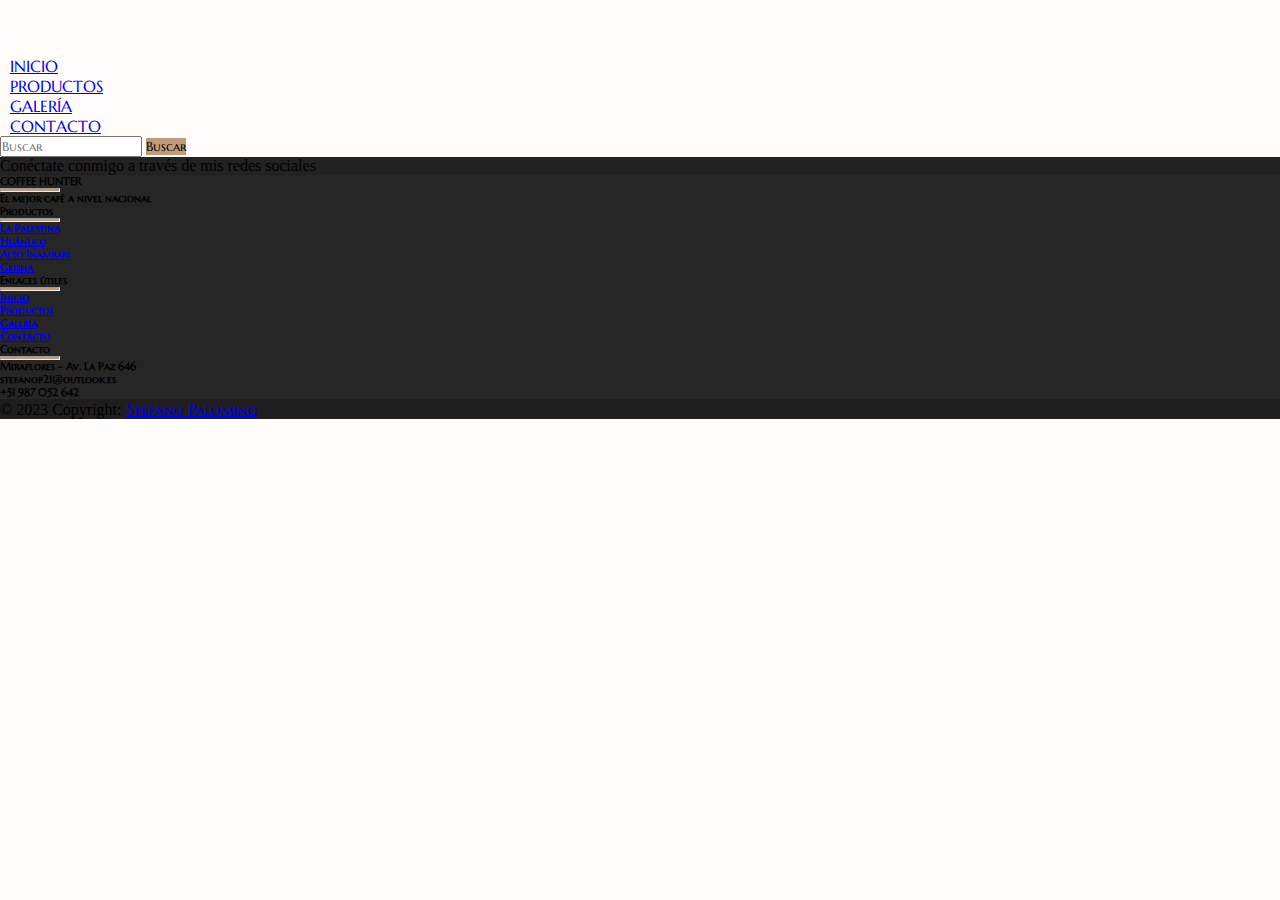
<file: productos.html>
<!DOCTYPE html>
<html lang="es">

<head>
  <meta charset="UTF-8">
  <meta http-equiv="X-UA-Compatible" content="IE=edge">
  <meta name="viewport" content="width=device-width, initial-scale=1.0">
  <title>Productos</title>
  <link rel="icon" href="assets/img/logo.png">

  <!--==================== BOOTSTRAP ====================-->
  <link href="https://cdn.jsdelivr.net/npm/bootstrap@5.0.2/dist/css/bootstrap.min.css" rel="stylesheet"
    integrity="sha384-EVSTQN3/azprG1Anm3QDgpJLIm9Nao0Yz1ztcQTwFspd3yD65VohhpuuCOmLASjC" crossorigin="anonymous">
  <!--==================== CSS ====================-->
  <link rel="stylesheet" href="assets/css/style.css">

  <!--==================== FONT AWESOME ====================-->
  <link rel="stylesheet" href="https://cdnjs.cloudflare.com/ajax/libs/font-awesome/6.2.0/css/all.min.css"
    integrity="sha512-xh6O/CkQoPOWDdYTDqeRdPCVd1SpvCA9XXcUnZS2FmJNp1coAFzvtCN9BmamE+4aHK8yyUHUSCcJHgXloTyT2A=="
    crossorigin="anonymous" referrerpolicy="no-referrer">

  <!--==================== UNICONS ====================-->
  <link rel="stylesheet" href="https://unicons.iconscout.com/release/v4.0.8/css/line.css">

  <!--==================== ANIMATE CSS ====================-->
  <link rel="stylesheet" href="https://cdnjs.cloudflare.com/ajax/libs/animate.css/4.1.1/animate.min.css" />
</head>

<body>
  <header>
    <div class="nav-barra">
      <nav class="navbar navbar-expand-lg navbar-dark bg-dark px-5 py-2 fixed-top">
        <div class="container">
          <a class="navbar-brand" href="#"><img class="logo mb-3" src="assets/img/logo-cabecera2.png" alt="logo"></a>
          <button class="navbar-toggler" type="button" data-bs-toggle="collapse" data-bs-target="#navbarScroll"
            aria-controls="navbarScroll" aria-expanded="false" aria-label="Toggle navigation">
            <span class="navbar-toggler-icon"></span>
          </button>
          <div class="collapse navbar-collapse" id="navbarScroll">
            <ul class="navbar-nav me-auto my-2 my-lg-0 navbar-nav-scroll" style="--bs-scroll-height: 100px;">
              <li class="nav-item">
                <a class="nav-link active text-light nav__enlace" aria-current="page" href="index.html">INICIO</a>
              </li>
              <li class="nav-item">
                <a class="nav-link active text-light nav__enlace" aria-current="page"
                  href="productos.html">PRODUCTOS</a>
              </li>
              <li class="nav-item">
                <a class="nav-link active text-light nav__enlace" aria-current="page" href="galeria.html">GALERÍA</a>
              </li>
              <li class="nav-item">
                <a class="nav-link active text-light nav__enlace" aria-current="page" href="contacto.html">CONTACTO</a>
              </li>
            </ul>
            <form class="d-flex" role="search">
              <input class="form-control me-2" type="search" placeholder="Buscar" aria-label="Search">
              <button class="btn btn-outline-secondary text-light" type="submit">Buscar</button>
            </form>
          </div>
        </div>
      </nav>
    </div>
  </header>

  <main>
    <!-- Inicio de la Productos CRUD -->

    <!-- Fin de la Productos CRUD -->
  </main>

  <!-- Inicio del Footer -->
  <footer class="text-center text-lg-start text-white footer">
    <!-- Section: Social media -->
    <section class="d-flex justify-content-between p-4 footer__redes">
      <!-- Left -->
      <div class="me-5">
        <span>Conéctate conmigo a través de mis redes sociales</span>
      </div>
      <!-- Left -->

      <!-- Right -->
      <div>
        <!-- Facebook -->
        <a class="btn btn-outline-light btn-floating m-1" href="https://web.facebook.com/AldairStefanoPalomino"
          role="button" target="_blank"><i class="fab fa-facebook-f"></i></a>
        <!-- Twitter -->
        <a class="btn btn-outline-light btn-floating m-1" href="https://twitter.com/stefano_p21" role="button"
          target="_blank"><i class="fab fa-twitter"></i></a>
        <!-- Instagram -->
        <a class="btn btn-outline-light btn-floating m-1" href="https://www.instagram.com/stefanop23/" role="button"
          target="_blank"><i class="fab fa-instagram"></i></a>
        <!-- Linkedin -->
        <a class="btn btn-outline-light btn-floating m-1" href="https://www.linkedin.com/in/aldair-palomino/"
          role="button" target="_blank"><i class="fab fa-linkedin-in"></i></a>
        <!-- Github -->
        <a class="btn btn-outline-light btn-floating m-1" href="https://github.com/StefanoP21" role="button"
          target="_blank"><i class="fab fa-github"></i></a>
      </div>
      <!-- Right -->
    </section>
    <!-- Section: Social media -->

    <!-- Section: Links  -->
    <section class="footer__links">
      <div class="container text-center text-md-start mt-5">
        <!-- Grid row -->
        <div class="row mt-3">
          <!-- Grid column -->
          <div class="col-md-3 col-lg-4 col-xl-3 mx-auto mb-4">
            <!-- Content -->
            <h6 class="text-uppercase fw-bold">COFFEE HUNTER</h6>
            <hr class="mb-4 mt-0 d-inline-block mx-auto" />
            <h6>El mejor café a nivel nacional</h6>
          </div>
          <!-- Grid column -->

          <!-- Grid column -->
          <div class="col-md-2 col-lg-2 col-xl-2 mx-auto mb-4">
            <!-- Links -->
            <h6 class="text-uppercase fw-bold">Productos</h6>
            <hr class="mb-4 mt-0 d-inline-block mx-auto" />
            <h6>
              <a href="#productos" class="text-white">La Palestina</a>
            </h6>
            <h6>
              <a href="#productos" class="text-white">Huánuco</a>
            </h6>
            <h6>
              <a href="#productos" class="text-white">Alto Inambari</a>
            </h6>
            <h6>
              <a href="#productos" class="text-white">Geisha</a>
            </h6>
          </div>
          <!-- Grid column -->

          <!-- Grid column -->
          <div class="col-md-3 col-lg-2 col-xl-2 mx-auto mb-4">
            <!-- Links -->
            <h6 class="text-uppercase fw-bold">Enlaces útiles</h6>
            <hr class="mb-4 mt-0 d-inline-block mx-auto" />
            <h6>
              <a href="index.html" class="text-white">Inicio</a>
            </h6>
            <h6>
              <a href="productos.html" class="text-white">Productos</a>
            </h6>
            <h6>
              <a href="galeria.html" class="text-white">Galería</a>
            </h6>
            <h6>
              <a href="contacto.html" class="text-white">Contacto</a>
            </h6>
          </div>
          <!-- Grid column -->

          <!-- Grid column -->
          <div class="col-md-4 col-lg-3 col-xl-3 mx-auto mb-md-0 mb-4">
            <!-- Links -->
            <h6 class="text-uppercase fw-bold">Contacto</h6>
            <hr class="mb-4 mt-0 d-inline-block mx-auto" />
            <h6><i class="fas fa-home mx-2"></i> Miraflores - Av. La Paz 646</h6>
            <h6><i class="fas fa-envelope mx-2"></i> stefanop21@outlook.es</h6>
            <h6><i class="fas fa-phone mx-2"></i> +51 987 052 642</h6>
          </div>
          <!-- Grid column -->
        </div>
        <!-- Grid row -->
      </div>
    </section>
    <!-- Section: Links  -->

    <!-- Copyright -->
    <div class="text-center p-3 footer__autor">
      <span>© 2023 Copyright: <a class="text-white" href="https://github.com/StefanoP21" target="_blank"> Stefano
          Palomino</a></span>
    </div>
    <!-- Copyright -->
  </footer>
  <!-- Fin del Footer -->

  <!--==================== BOOTSTRAP ====================-->
  <script src="https://cdn.jsdelivr.net/npm/bootstrap@5.0.2/dist/js/bootstrap.bundle.min.js"
    integrity="sha384-MrcW6ZMFYlzcLA8Nl+NtUVF0sA7MsXsP1UyJoMp4YLEuNSfAP+JcXn/tWtIaxVXM"
    crossorigin="anonymous"></script>

  <!--==================== MAIN JS ====================-->
  <script src="assets/js/main.js"></script>

  <!--==================== WOW JS ====================-->
  <script src="assets/js/wow.min.js"></script>
  <script>
    new WOW().init();
  </script>

</body>

</html>
</file>
<file: assets/css/style.css>
@import url('https://fonts.googleapis.com/css2?family=Marcellus+SC&display=swap');
@import url('https://fonts.googleapis.com/css2?family=Open+Sans&display=swap');
@import url('https://fonts.googleapis.com/css2?family=Poppins:wght@400;500;600;700&display=swap');

* {
    margin: 0;
    padding: 0;
    box-sizing: border-box;
}

body {
    background-color: #fffcf9;
}

p {
    font-family: 'Open Sans', sans-serif;
    color: #6b543c;
    font-size: 16px;
}

h1 {
    color: #262626;
    font-family: 'Marcellus SC', serif;
}

h3 {
    color: #be9c79;
    font-family: 'Marcellus SC', serif;
}

h4 {
    color: #262626;
    font-family: 'Marcellus SC', serif;
}

h6 {
    font-family: 'Marcellus SC', serif;
}

a,
button,
input {
    font-family: 'Marcellus SC', serif;
}

#heraldo {
    background-image: url("../../assets/img/fondo3.jpg");
}

#numeros h3 {
    font-size: 55px;
    text-shadow: 3px 5px 8px #be9c79;
}

#productos {
    background-image: url("../../assets/img/fondo2.jpg");
    background-size: cover;
}

#contacto {
    background-image: url("../../assets/img/fondo3.jpg");
}

#contacto button {
    background-color: #be9c79;
    box-shadow: 5px 5px #6b543c;
    transition: all 0.2s ease-in-out;
}

#contacto button:hover {
    background-color: #000;
    transform: scale(1.1);
}

#contacto a {
    color: #fff;
    text-decoration: none;
}

.logo {
    width: 100px;
}

.nav-barra button {
    background-color: #be9c79;
    border: #6b543c;
}

.navbar {
    box-shadow: 0 5px 10px #6b543c;
}

.navbar-nav li {
    margin: 0 10px;
}

.nav__enlace:hover {
    background-color: #be9c79;
    color: white;
    border-radius: 10px;
    transition: all 0.5s ease-in-out;
}

.drop__item a:hover {
    background-color: #be9c79;
    color: white;
}

.carrusel__info {
    color: white;
    width: 100%;
}

.carrusel__info h1 {
    font-size: 45px;
}

.carrusel__info p {
    font-size: 20px;
}

.icon {
    width: 12%;
    margin-bottom: 5px;
}

.nosotros__fila img {
    cursor: pointer;
}

.nosotros__fila img:hover {
    transform: translateY(-15px) scale(1.1);
    transition: all 0.5s ease-in-out;
}

.heraldo__img {
    width: 100%;
    height: auto;
}

.heraldo__column {
    text-align: left;
}

.heraldo__column button {
    background-color: #be9c79;
    border: #6b543c;
    box-shadow: 5px 5px #6b543c;
    transition: all 0.3s ease-in-out;
}

.services__modal {
    position: fixed;
    top: 0;
    left: 0;
    right: 0;
    bottom: 0;
    background-color: rgba(0, 0, 0, .6);
    display: flex;
    align-items: center;
    justify-content: center;
    padding: 0 1rem;
    z-index: 1000;
    opacity: 0;
    visibility: hidden;
    transition: .3s;
}

.services__modal h4 {
    color: #6b543c;
}

.services__modal p {
    color: #be9c79;
}

.services__modal ul {
    list-style: none;
    padding: 0;
}

.services__modal-content {
    position: relative;
    background-color: #fffcf9;
    border-radius: 5%;
    color: #6b543c;
    max-width: 600px;
}

.services__modal-service {
    display: flex;
}

.services__modal-close {
    position: absolute;
    top: 1rem;
    right: 1.5rem;
    font-size: 1.5rem;
    color: #6b543c;
    cursor: pointer;
}

/* Active Modal */
.active-modal {
    opacity: 1;
    visibility: visible;
}

.colaboradores i {
    color: #6b543c;
    font-size: 20px;
    margin-right: 5px;
}

.colaboradores i:hover {
    color: #be9c79;
    transform: rotate(360deg);
    transition: all 0.5s ease-in-out;
}

.flyer {
    background-image: url("../../assets/img/flyer.jpg");
    background-size: cover;
    background-attachment: fixed;
}

.productos__img:hover {
    transform: translateY(-20px) scale(1.1);
    transition: all 0.5s ease-in-out;
}

.galeria__img {
    width: 100%;
    height: auto;
}

.galeria__content p {
    font-size: 25px;
    color: white;
    font-family: 'Marcellus SC', serif;
}

.portfolio-foto {
    position: relative;
    overflow: hidden;
}

.portfolio-foto-descripcion {
    position: absolute;
    top: 0;
    background-color: rgba(13, 13, 13, 0.6);
    width: 100%;
    height: 100%;

    /* Centrar verticalmente */
    display: flex;
    flex-direction: row;
    align-items: center;

    /* Centrar horizontalmente */
    justify-content: center;
    text-align: center;

    /* Ocultar la caja */
    opacity: 0;

    /* Transición de la opacidad */
    transition: all 0.5s ease-in-out;
}

.portfolio-foto-descripcion:hover {
    opacity: 1;
}

.tienda {
    width: 100%;
    height: auto;
    background-image: url("../../assets/img/fondo4.jpg");
    animation: mover 30s linear infinite alternate;
    background-size: 150%;
}

@keyframes mover {
    from {
        background-position: bottom left;
    }

    to {
        background-position: top right;
    }
}

.tienda p {
    color: white;
}

.tienda__logo {
    width: 180px;
}

.tienda__caja {
    font-size: 20px;
    padding: 20px 120px;
    border: 1px solid;
    background-color: transparent;
    color: white;
}

.logos {
    width: 100%;
    background-image: url("../../assets/img/fondo3.jpg");
}

.footer {
    background-color: #262626;
}

.footer__redes {
    background-color: rgba(0, 0, 0, 0.1);
}

.footer__links hr {
    width: 60px;
    background-color: #be9c79;
    height: 4px;
}

.footer__links p {
    color: white;
}

.footer__autor {
    background-color: rgba(0, 0, 0, 0.2);
}

/* Memory Card */

.card-container {
    box-sizing: border-box;
    display: flex;
    align-items: center;
    justify-content: center;
    min-height: 40vh;
}

.wrapper {
    padding: 50px;
    background: #f8f8f8;
    border-radius: 20px;
    box-shadow: 0 10px 30px rgba(0, 0, 0, 0.1);
}

.cards,
.card,
.view,
.details,
p {
    display: flex;
    align-items: center;
    justify-content: center;
    padding: 0;
    margin: 0;
}

.cards {
    height: 400px;
    width: 400px;
    flex-wrap: wrap;
    justify-content: space-between;
    margin-bottom: 40px;
}

.cards .card {
    cursor: pointer;
    position: relative;
    perspective: 1000px;
    transform-style: preserve-3d;
    height: calc(100% / 4 - 10px);
    width: calc(100% / 4 - 10px);
}

.card.shake {
    animation: shake 0.35s ease-in-out;
}

@keyframes shake {

    0%,
    100% {
        transform: translateX(0);
    }

    20% {
        transform: translateX(-13px);
    }

    40% {
        transform: translateX(13px);
    }

    60% {
        transform: translateX(-8px);
    }

    80% {
        transform: translateX(8px);
    }
}

.cards .card .view {
    width: 100%;
    height: 100%;
    user-select: none;
    pointer-events: none;
    position: absolute;
    background: #fff;
    border-radius: 10px;
    backface-visibility: hidden;
    transition: transform 0.25s linear;
    box-shadow: 0 3px 10px rgba(0, 0, 0, 0.1);
}

.card .front-view img {
    max-width: 70px;
}

.card .back-view {
    transform: rotateY(-180deg);
}

.card .back-view img {
    max-width: 50px;
}

.card.flip .front-view {
    transform: rotateY(180deg);
}

.card.flip .back-view {
    transform: rotateY(0);
}

.details {
    width: 100%;
    margin-top: 20px;
    padding: 0 20px;
    border-radius: 7px;
    background: #fff;
    height: calc(100% / 4 - 30px);
    justify-content: space-between;
    box-shadow: 0 3px 10px rgba(0, 0, 0, 0.1);
}

.details p {
    font-size: 18px;
    height: 17px;
    padding-right: 18px;
    border-right: 1px solid #ccc;
}

.details p span {
    margin-left: 8px;
}

.details p b {
    font-weight: 500;
}

.details button {
    cursor: pointer;
    font-size: 14px;
    color: #fff;
    border-radius: 4px;
    padding: 4px 11px;
    background: #be9c79;
    border: 2px solid #be9c79;
    transition: 0.3s ease;
}

.details button:hover {
    color: #fff;
    background: #6b543c;
}
</file>
